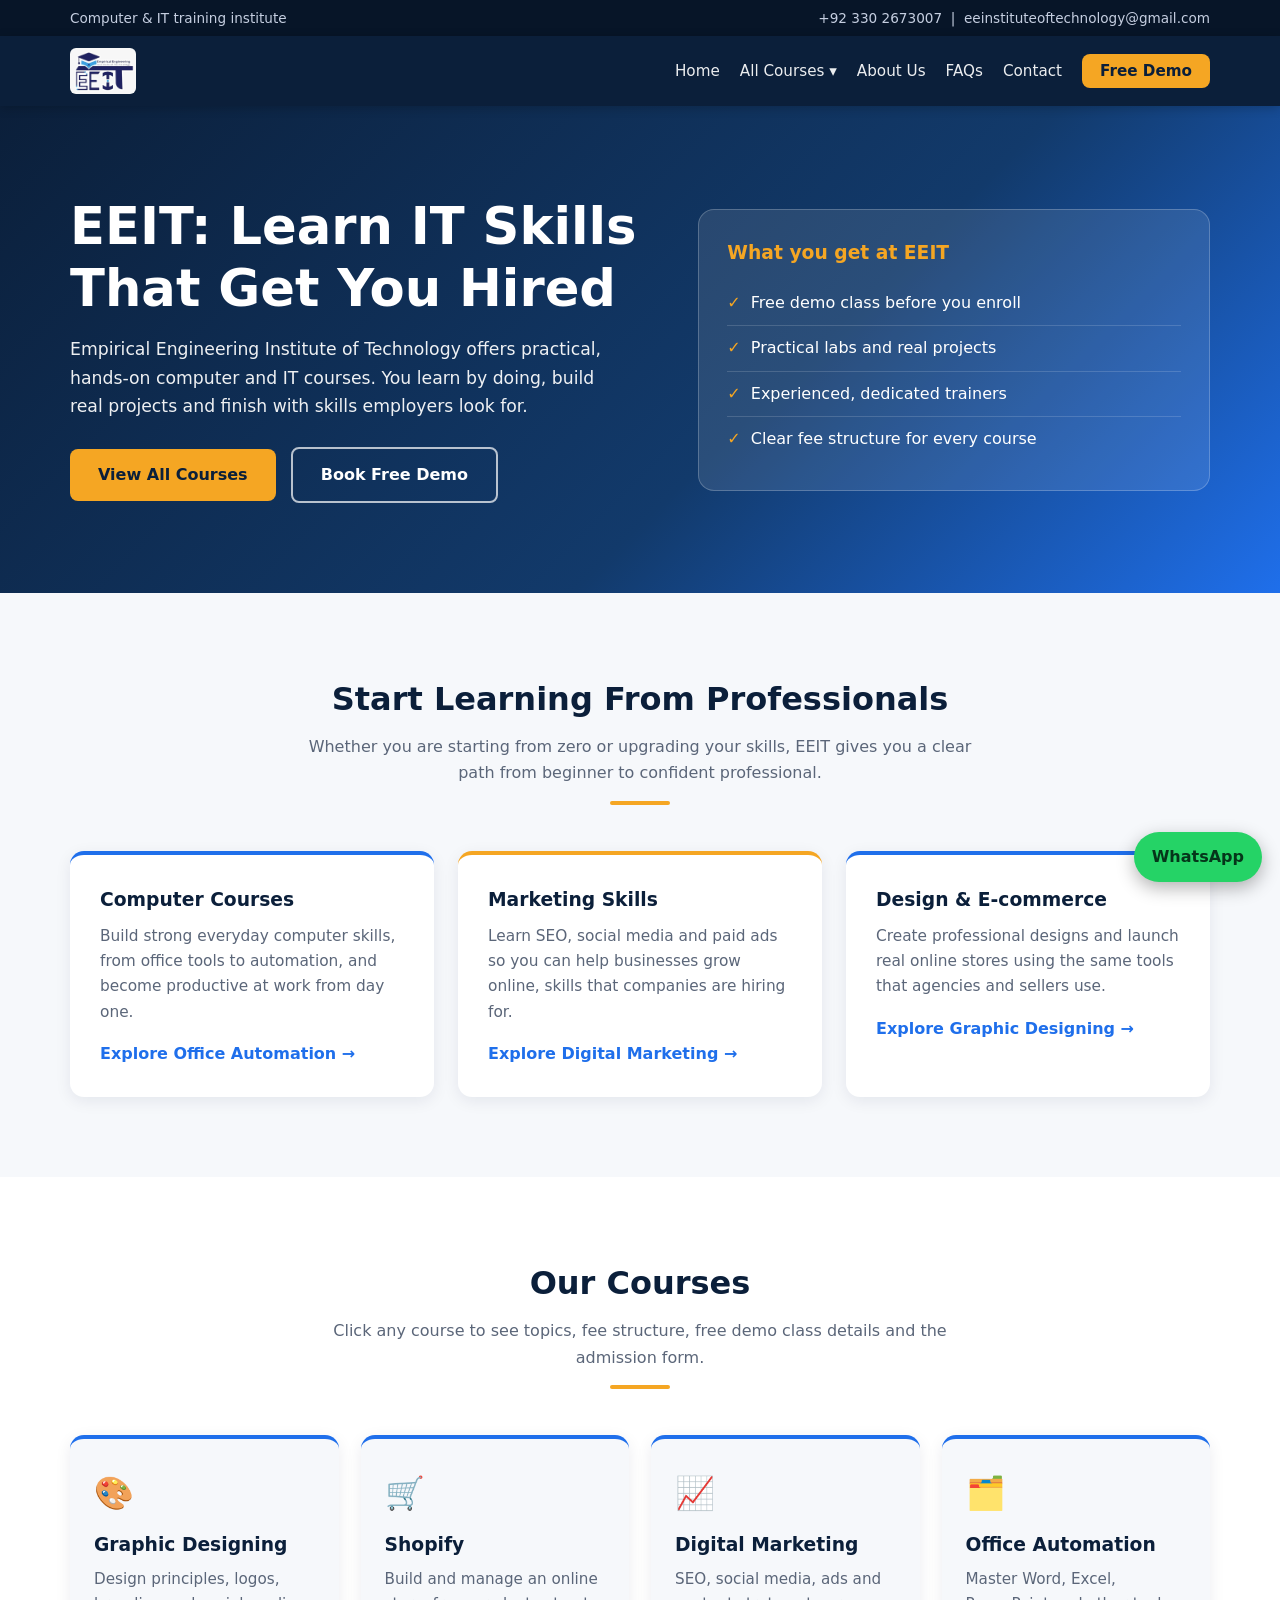
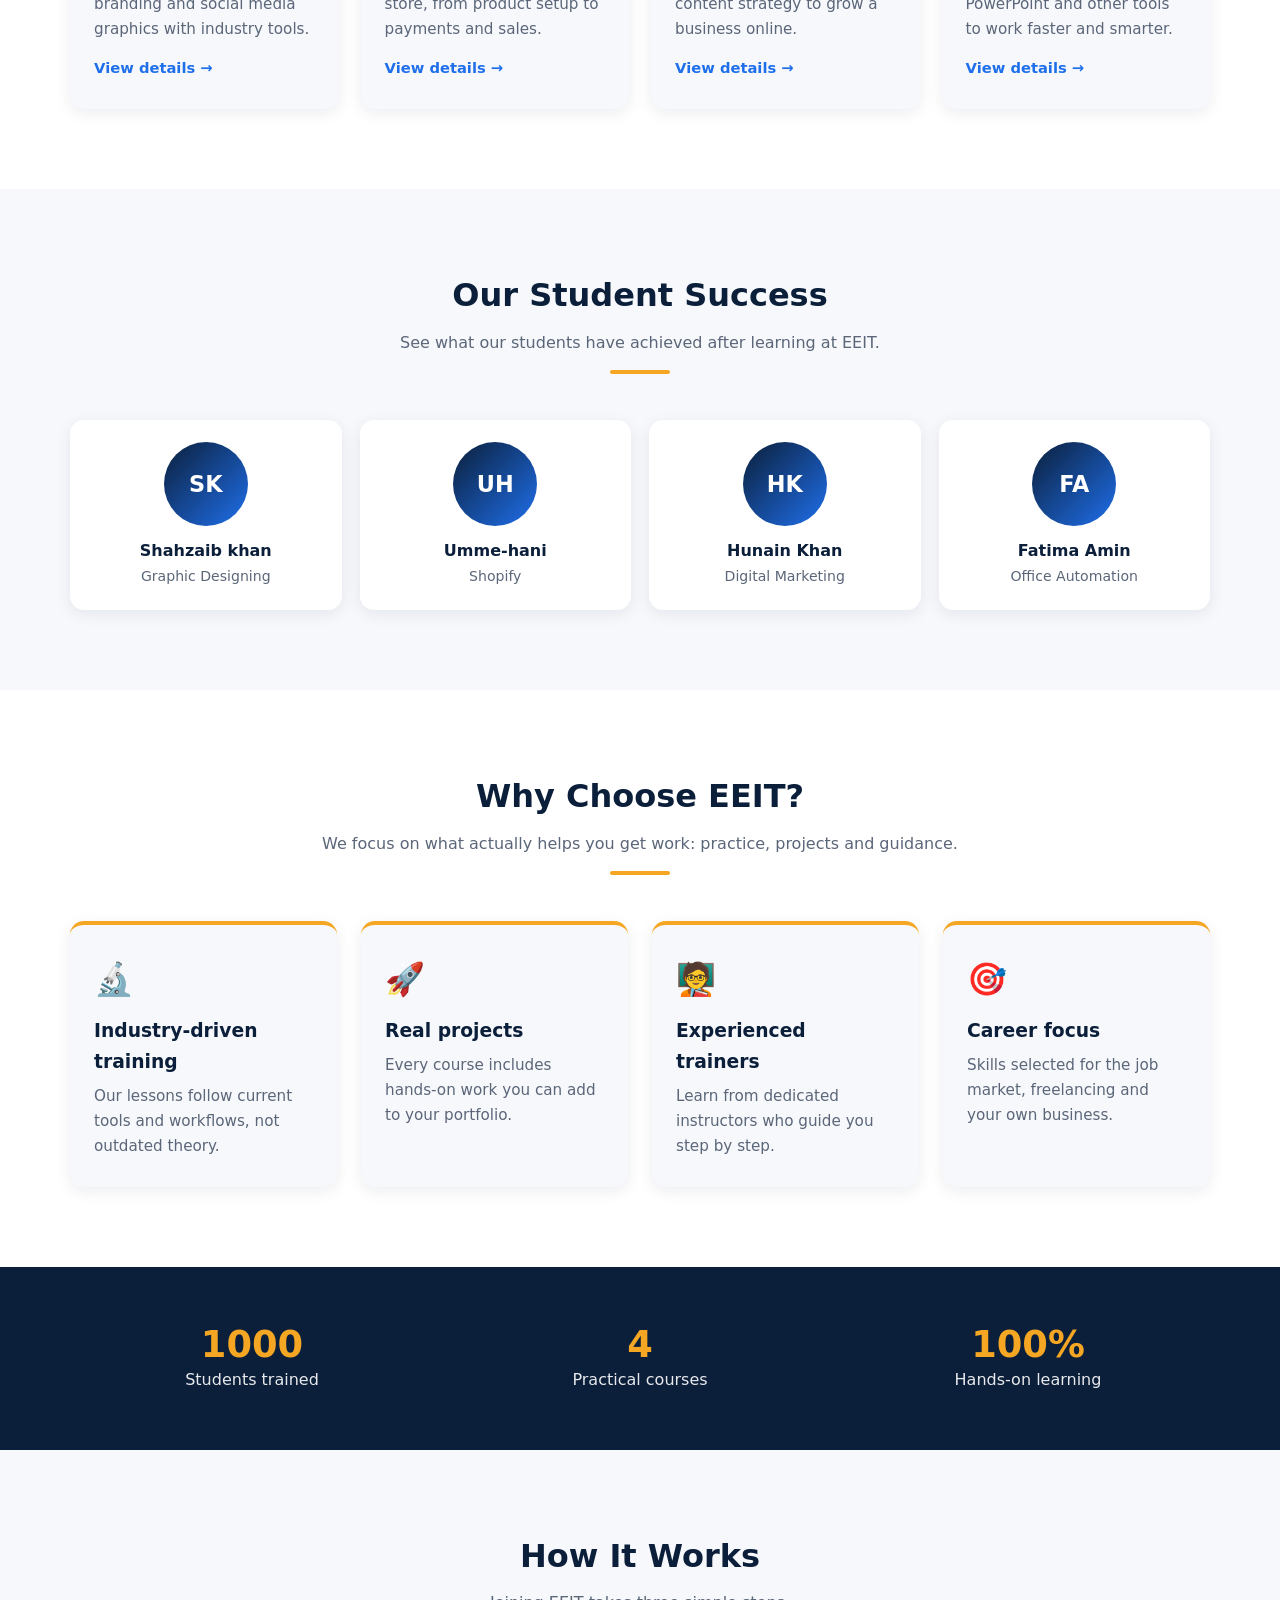
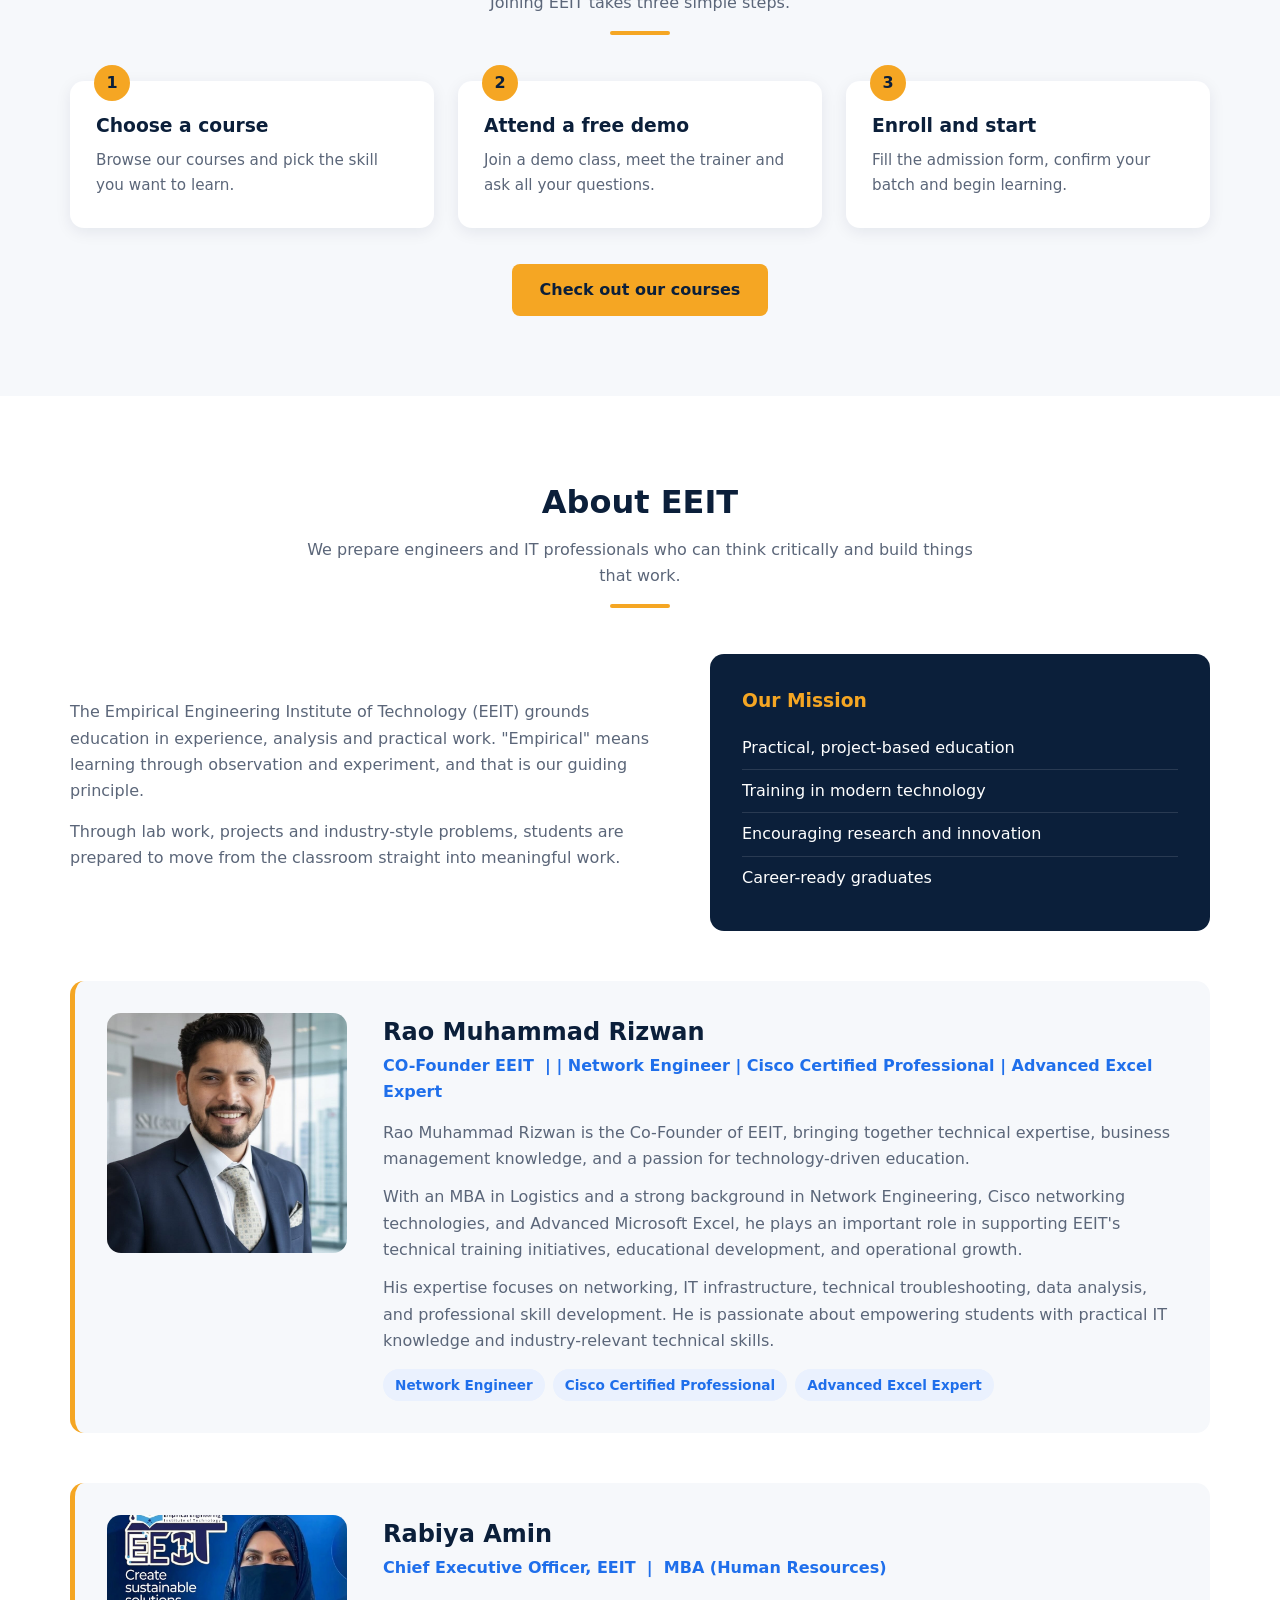
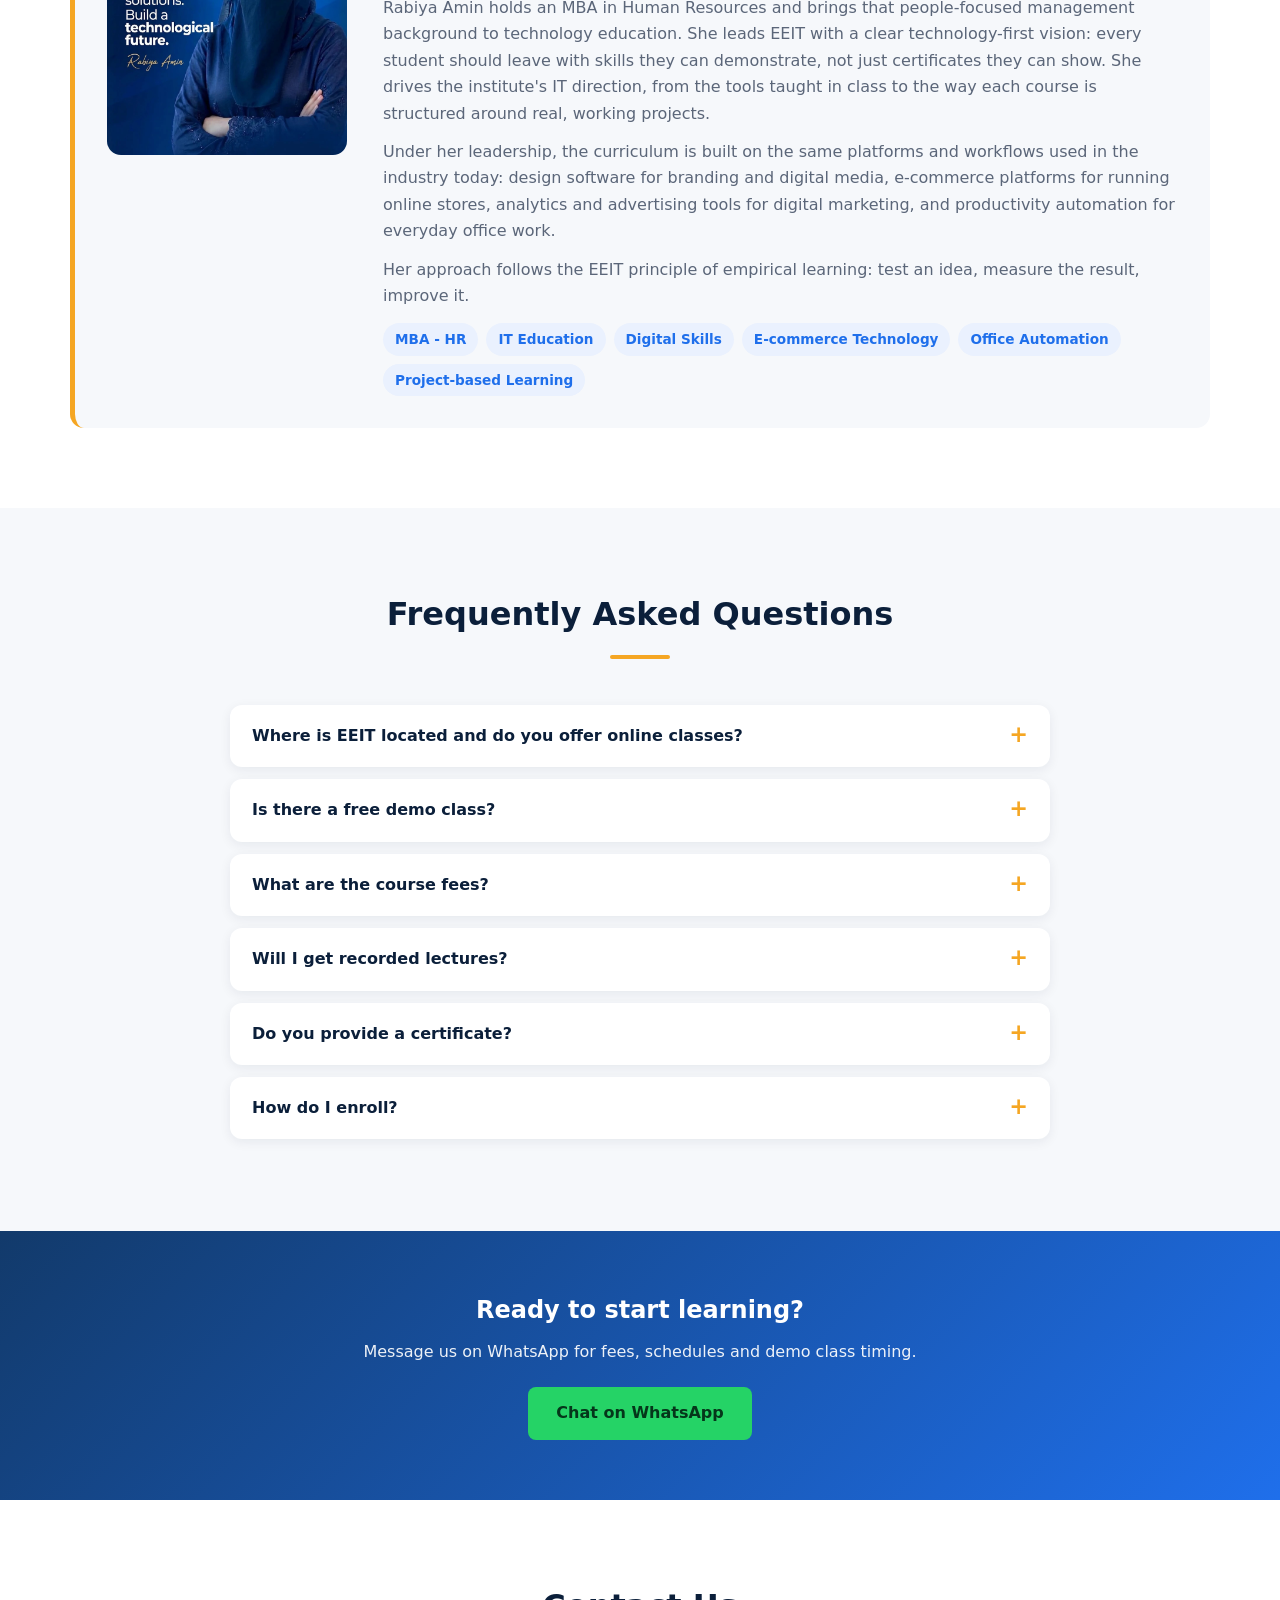
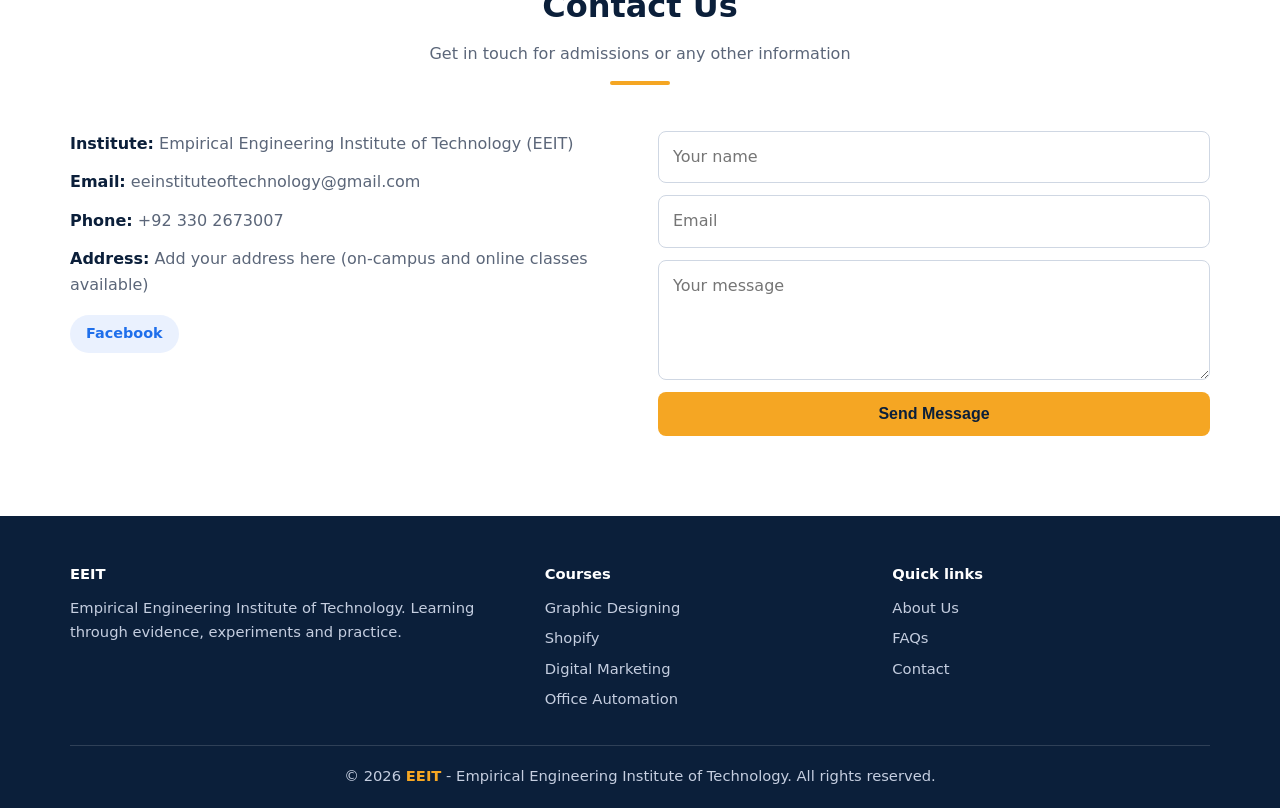
<file: index.html>
<!DOCTYPE html>
<html lang="en">
<head>
<meta charset="UTF-8">
<meta name="viewport" content="width=device-width, initial-scale=1">
<title>EEIT | Computer & IT Institute - Empirical Engineering Institute of Technology</title>
<link rel="icon" href="logo.jpg" type="image/jpg">
<meta name="description" content="EEIT - Empirical Engineering Institute of Technology. Practical, job-ready IT and computer courses with free demo class.">
<style>
  :root{--navy:#0b1f3a;--blue:#1f6feb;--accent:#f5a623;--bg:#f6f8fb;--text:#1b2433;--muted:#5b6679;--white:#fff;--wa:#25d366}
  *{box-sizing:border-box;margin:0;padding:0}
  html{scroll-behavior:smooth;scroll-padding-top:76px}
  body{font-family:system-ui,-apple-system,"Segoe UI",Roboto,Arial,sans-serif;color:var(--text);background:var(--bg);line-height:1.65}
  a{color:inherit;text-decoration:none}
  .container{width:min(1140px,92%);margin:0 auto}
  a:focus-visible,button:focus-visible,summary:focus-visible{outline:3px solid var(--accent);outline-offset:3px}

  /* top bar */
  .topbar{background:#071528;color:#c5cee0;font-size:.85rem;padding:7px 0}
  .topbar .container{display:flex;justify-content:space-between;gap:12px;flex-wrap:wrap}
  .topbar a:hover{color:var(--accent)}

  /* header */
  header{position:sticky;top:0;z-index:20;background:var(--navy);color:#fff;box-shadow:0 2px 10px rgba(0,0,0,.2)}
  .nav{display:flex;align-items:center;justify-content:space-between;padding:12px 0}
  .logo{display:flex;align-items:center;gap:10px;font-weight:800;font-size:1.3rem;letter-spacing:1px}
  .logo img{height:46px;width:auto;border-radius:6px}
  nav ul{display:flex;gap:20px;list-style:none;align-items:center}
  nav a{font-size:.95rem;opacity:.92}
  nav a:hover{opacity:1;color:var(--accent)}
  .has-sub{position:relative}
  .has-sub>a::after{content:" \25BE"}
  .sub{display:none;position:absolute;top:100%;left:-10px;min-width:230px;background:#fff;color:var(--text);border-radius:10px;box-shadow:0 10px 28px rgba(0,0,0,.2);padding:8px 0;list-style:none;flex-direction:column;gap:0}
  .has-sub:hover .sub,.has-sub:focus-within .sub{display:flex}
  .sub a{display:block;padding:9px 18px;opacity:1;color:var(--text)}
  .sub a:hover{background:#eaf1fe;color:var(--blue)}
  .nav-cta{background:var(--accent);color:var(--navy)!important;padding:8px 18px;border-radius:8px;font-weight:700;opacity:1!important}
  .menu-btn{display:none;background:none;border:0;color:#fff;font-size:1.7rem;cursor:pointer}

  /* hero */
  .hero{background:linear-gradient(135deg,var(--navy) 0%,#123a6b 60%,var(--blue) 100%);color:#fff;padding:90px 0}
  .hero .container{display:grid;grid-template-columns:1.15fr 1fr;gap:40px;align-items:center}
  .hero h1{font-size:clamp(2rem,4.6vw,3.2rem);line-height:1.2;margin-bottom:16px}
  .hero p{font-size:1.08rem;opacity:.93;margin-bottom:26px;max-width:560px}
  .btn{display:inline-block;padding:13px 28px;border-radius:8px;font-weight:700;transition:.2s;border:0;cursor:pointer;font-size:1rem}
  .btn-primary{background:var(--accent);color:var(--navy)}
  .btn-primary:hover{transform:translateY(-2px);box-shadow:0 6px 16px rgba(0,0,0,.25)}
  .btn-ghost{border:2px solid rgba(255,255,255,.7);margin-left:10px}
  .btn-ghost:hover{background:rgba(255,255,255,.12)}
  .btn-wa{background:var(--wa);color:#05361a}
  .hero-card{background:rgba(255,255,255,.1);border:1px solid rgba(255,255,255,.22);border-radius:16px;padding:28px}
  .hero-card h3{color:var(--accent);margin-bottom:12px}
  .hero-card li{list-style:none;padding:9px 0;border-bottom:1px solid rgba(255,255,255,.15)}
  .hero-card li:last-child{border:0}
  .hero-card li::before{content:"\2713";color:var(--accent);font-weight:800;margin-right:10px}

  section{padding:80px 0}
  .alt{background:#fff}
  .section-title{text-align:center;margin-bottom:46px}
  .section-title h2{font-size:2rem;color:var(--navy)}
  .section-title p{color:var(--muted);margin:8px auto 0;max-width:680px}
  .section-title::after{content:"";display:block;width:60px;height:4px;background:var(--accent);margin:14px auto 0;border-radius:2px}

  /* intro 3 blocks */
  .trio{display:grid;grid-template-columns:repeat(auto-fit,minmax(280px,1fr));gap:24px}
  .trio .box{background:#fff;border-radius:14px;padding:30px;box-shadow:0 4px 16px rgba(11,31,58,.08);border-top:4px solid var(--blue)}
  .trio .box:nth-child(2){border-top-color:var(--accent)}
  .trio h3{color:var(--navy);margin-bottom:8px}
  .trio p{color:var(--muted);margin-bottom:16px;font-size:.96rem}
  .link{color:var(--blue);font-weight:700}
  .link:hover{color:var(--accent)}

  /* courses */
  .cards{display:grid;grid-template-columns:repeat(auto-fit,minmax(240px,1fr));gap:22px}
  .card{background:#fff;padding:28px 24px;border-radius:14px;box-shadow:0 4px 16px rgba(11,31,58,.08);transition:.25s;border-top:4px solid var(--blue);display:block}
  .card:hover{transform:translateY(-6px);box-shadow:0 10px 24px rgba(11,31,58,.16)}
  .card .icon{font-size:2rem;margin-bottom:10px}
  .card h3{color:var(--navy);margin-bottom:6px}
  .card p{color:var(--muted);font-size:.95rem}
  .card .more{display:inline-block;margin-top:14px;color:var(--blue);font-weight:700;font-size:.92rem}
  .card:hover .more{color:var(--accent)}
  .alt .card{background:var(--bg)}

  /* success */
  .stories{display:grid;grid-template-columns:repeat(auto-fit,minmax(200px,1fr));gap:18px}
  .story{background:#fff;border-radius:14px;padding:22px;text-align:center;box-shadow:0 4px 16px rgba(11,31,58,.08)}
  .avatar{width:84px;height:84px;border-radius:50%;margin:0 auto 12px;background:linear-gradient(135deg,var(--navy),var(--blue));color:#fff;display:flex;align-items:center;justify-content:center;font-weight:800;font-size:1.4rem;overflow:hidden}
  .avatar img{width:100%;height:100%;object-fit:cover}
  .story h4{color:var(--navy)}
  .story p{color:var(--muted);font-size:.88rem}

  /* why */
  .why-grid{display:grid;grid-template-columns:repeat(auto-fit,minmax(260px,1fr));gap:24px}
  .why-grid .card{border-top-color:var(--accent)}

  /* stats */
  .stats{background:var(--navy);color:#fff;padding:56px 0}
  .stats .container{display:grid;grid-template-columns:repeat(auto-fit,minmax(180px,1fr));gap:24px;text-align:center}
  .stats strong{display:block;font-size:2.3rem;color:var(--accent);line-height:1.2}
  .stats span{opacity:.9}

  /* steps */
  .steps{display:grid;grid-template-columns:repeat(auto-fit,minmax(240px,1fr));gap:24px;counter-reset:s}
  .step{background:#fff;border-radius:14px;padding:30px 26px;box-shadow:0 4px 16px rgba(11,31,58,.08);position:relative}
  .step::before{counter-increment:s;content:counter(s);position:absolute;top:-16px;left:24px;width:36px;height:36px;border-radius:50%;background:var(--accent);color:var(--navy);font-weight:800;display:flex;align-items:center;justify-content:center}
  .step h3{color:var(--navy);margin-bottom:6px}
  .step p{color:var(--muted);font-size:.95rem}
  .center{text-align:center;margin-top:36px}

  /* about + ceo */
  .about-grid{display:grid;grid-template-columns:1.2fr 1fr;gap:40px;align-items:center}
  .about-grid p{color:var(--muted);margin-bottom:14px}
  .about-box{background:var(--navy);color:#fff;padding:32px;border-radius:14px}
  .about-box h3{color:var(--accent);margin-bottom:10px}
  .about-box ul{list-style:none}
  .about-box li{padding:8px 0;border-bottom:1px solid rgba(255,255,255,.12)}
  .about-box li:last-child{border:0}
  .ceo{margin-top:50px;display:grid;grid-template-columns:240px 1fr;gap:36px;align-items:start;background:var(--bg);border-radius:14px;padding:32px;border-left:5px solid var(--accent)}
  .ceo-photo{width:100%;aspect-ratio:1/1;border-radius:14px;background:linear-gradient(135deg,var(--navy),var(--blue));display:flex;align-items:center;justify-content:center;color:#fff;font-size:3.4rem;font-weight:800;letter-spacing:2px;overflow:hidden}
  .ceo-photo img{width:100%;height:100%;object-fit:cover}
  .ceo h3{color:var(--navy);font-size:1.5rem}
  .ceo .role{color:var(--blue);font-weight:600;margin-bottom:14px}
  .ceo p{color:var(--muted);margin-bottom:12px}
  .tags{display:flex;flex-wrap:wrap;gap:8px;margin-top:14px}
  .tags span{background:#eaf1fe;color:var(--blue);font-size:.85rem;font-weight:600;padding:5px 12px;border-radius:999px}

  /* faq */
  .faq{max-width:820px;margin:0 auto}
  details{background:#fff;border-radius:12px;box-shadow:0 3px 12px rgba(11,31,58,.07);margin-bottom:12px;overflow:hidden}
  summary{cursor:pointer;padding:18px 22px;font-weight:700;color:var(--navy);list-style:none;display:flex;justify-content:space-between;gap:12px}
  summary::-webkit-details-marker{display:none}
  summary::after{content:"+";color:var(--accent);font-size:1.4rem;line-height:1}
  details[open] summary::after{content:"\2212"}
  details p{padding:0 22px 20px;color:var(--muted)}

  /* cta */
  .cta{background:linear-gradient(135deg,#123a6b,var(--blue));color:#fff;text-align:center;padding:60px 0}
  .cta h2{margin-bottom:8px}
  .cta p{opacity:.92;margin-bottom:22px}

  /* contact */
  .contact-grid{display:grid;grid-template-columns:1fr 1fr;gap:36px}
  .contact-info p{margin-bottom:12px;color:var(--muted)}
  .contact-info strong{color:var(--navy)}
  .social{display:flex;gap:10px;flex-wrap:wrap;margin-top:16px}
  .social a{background:#eaf1fe;color:var(--blue);padding:7px 16px;border-radius:999px;font-weight:600;font-size:.9rem}
  .social a:hover{background:var(--blue);color:#fff}
  form{display:flex;flex-direction:column;gap:12px}
  input,textarea{padding:12px 14px;border:1px solid #cfd7e3;border-radius:8px;font:inherit}
  input:focus,textarea:focus{outline:2px solid var(--blue);border-color:transparent}
  textarea{min-height:120px;resize:vertical}

  footer{background:var(--navy);color:#c5cee0;padding:46px 0 20px;font-size:.92rem}
  .foot{display:grid;grid-template-columns:1.4fr 1fr 1fr;gap:30px;margin-bottom:28px}
  footer h4{color:#fff;margin-bottom:10px}
  footer li{list-style:none;margin-bottom:6px}
  footer a:hover{color:var(--accent)}
  .copy{text-align:center;border-top:1px solid rgba(255,255,255,.15);padding-top:18px}
  .copy strong{color:var(--accent)}

  .wa-float{position:fixed;right:18px;bottom:18px;z-index:30;background:var(--wa);color:#05361a;font-weight:700;padding:12px 18px;border-radius:999px;box-shadow:0 6px 18px rgba(0,0,0,.3)}

  @media(max-width:860px){
    .hero .container,.about-grid,.contact-grid,.foot{grid-template-columns:1fr}
    .ceo{grid-template-columns:1fr;padding:24px}
    .ceo-photo{max-width:200px}
    .menu-btn{display:block}
    nav ul{display:none;position:absolute;top:100%;left:0;right:0;background:var(--navy);flex-direction:column;align-items:flex-start;padding:16px 5%;gap:14px}
    nav ul.open{display:flex}
    .sub{display:flex;position:static;background:transparent;box-shadow:none;padding:4px 0 0 12px;min-width:0}
    .sub a{color:#c5cee0;padding:5px 0}
    .sub a:hover{background:none;color:var(--accent)}
    .btn-ghost{margin:10px 0 0}
    .hero{padding:60px 0}
  }
  @media(prefers-reduced-motion:reduce){*{transition:none!important;scroll-behavior:auto!important}}
</style>
</head>
<body>

<div class="topbar">
  <div class="container">
    <span>Computer &amp; IT training institute</span>
    <span><a href="tel:+923302673007">+92 330 2673007</a> &nbsp;|&nbsp; <a href="mailto:eeinstituteoftechnology@gmail.com">eeinstituteoftechnology@gmail.com</a></span>
  </div>
</div>

<header>
  <div class="container nav">
    <a href="#home" class="logo"><img src="logo.jpg" alt="EEIT logo"><span></span></a>
    <button class="menu-btn" id="menuBtn" aria-label="Menu">&#9776;</button>
    <nav>
      <ul id="menu">
        <li><a href="#home">Home</a></li>
        <li class="has-sub"><a href="#courses">All Courses</a>
          <ul class="sub">
            <li><a href="graphic-designing.html">Graphic Designing</a></li>
            <li><a href="shopify.html">Shopify</a></li>
            <li><a href="digital-marketing.html">Digital Marketing</a></li>
            <li><a href="office-automation.html">Office Automation</a></li>
          </ul>
        </li>
        <li><a href="#about">About Us</a></li>
        <li><a href="#faq">FAQs</a></li>
        <li><a href="#contact">Contact</a></li>
        <li><a href="https://wa.me/923302673007?text=Hello%20EEIT%2C%20I%20want%20to%20book%20a%20free%20demo%20class." class="nav-cta" target="_blank" rel="noopener">Free Demo</a></li>
      </ul>
    </nav>
  </div>
</header>

<main>
<!-- HERO -->
<div class="hero" id="home">
  <div class="container">
    <div>
      <h1>EEIT: Learn IT Skills That Get You Hired</h1>
      <p>Empirical Engineering Institute of Technology offers practical, hands-on computer and IT courses. You learn by doing, build real projects and finish with skills employers look for.</p>
      <a href="#courses" class="btn btn-primary">View All Courses</a>
      <a href="https://wa.me/923302673007?text=Hello%20EEIT%2C%20I%20want%20to%20book%20a%20free%20demo%20class." class="btn btn-ghost" target="_blank" rel="noopener">Book Free Demo</a>
    </div>
    <div class="hero-card">
      <h3>What you get at EEIT</h3>
      <ul>
        <li>Free demo class before you enroll</li>
        <li>Practical labs and real projects</li>
        <li>Experienced, dedicated trainers</li>
        <li>Clear fee structure for every course</li>
      </ul>
    </div>
  </div>
</div>

<!-- INTRO TRIO -->
<section>
  <div class="container">
    <div class="section-title">
      <h2>Start Learning From Professionals</h2>
      <p>Whether you are starting from zero or upgrading your skills, EEIT gives you a clear path from beginner to confident professional.</p>
    </div>
    <div class="trio">
      <div class="box"><h3>Computer Courses</h3><p>Build strong everyday computer skills, from office tools to automation, and become productive at work from day one.</p><a class="link" href="office-automation.html">Explore Office Automation &rarr;</a></div>
      <div class="box"><h3>Marketing Skills</h3><p>Learn SEO, social media and paid ads so you can help businesses grow online, skills that companies are hiring for.</p><a class="link" href="digital-marketing.html">Explore Digital Marketing &rarr;</a></div>
      <div class="box"><h3>Design &amp; E-commerce</h3><p>Create professional designs and launch real online stores using the same tools that agencies and sellers use.</p><a class="link" href="graphic-designing.html">Explore Graphic Designing &rarr;</a></div>
    </div>
  </div>
</section>

<!-- COURSES -->
<section id="courses" class="alt">
  <div class="container">
    <div class="section-title">
      <h2>Our Courses</h2>
      <p>Click any course to see topics, fee structure, free demo class details and the admission form.</p>
    </div>
    <div class="cards">
      <a class="card" href="graphic-designing.html"><div class="icon">🎨</div><h3>Graphic Designing</h3><p>Design principles, logos, branding and social media graphics with industry tools.</p><span class="more">View details &rarr;</span></a>
      <a class="card" href="shopify.html"><div class="icon">🛒</div><h3>Shopify</h3><p>Build and manage an online store, from product setup to payments and sales.</p><span class="more">View details &rarr;</span></a>
      <a class="card" href="digital-marketing.html"><div class="icon">📈</div><h3>Digital Marketing</h3><p>SEO, social media, ads and content strategy to grow a business online.</p><span class="more">View details &rarr;</span></a>
      <a class="card" href="office-automation.html"><div class="icon">🗂️</div><h3>Office Automation</h3><p>Master Word, Excel, PowerPoint and other tools to work faster and smarter.</p><span class="more">View details &rarr;</span></a>
    </div>
  </div>
</section>

<!-- STUDENT SUCCESS -->
<section>
  <div class="container">
    <div class="section-title">
      <h2>Our Student Success</h2>
      <p>See what our students have achieved after learning at EEIT.</p>
    </div>
    <div class="stories">
      <!-- Har card mein student ka naam, course aur photo badlein. Photo ke liye RA jaisa text hata kar <img src="photo.jpg" alt="Name"> likhein -->
      <div class="story"><div class="avatar">SK</div><h4>Shahzaib khan</h4><p>Graphic Designing</p></div>
      <div class="story"><div class="avatar">UH</div><h4>Umme-hani</h4><p>Shopify</p></div>
      <div class="story"><div class="avatar">HK</div><h4>Hunain Khan</h4><p>Digital Marketing</p></div>
      <div class="story"><div class="avatar">FA</div><h4>Fatima Amin</h4><p>Office Automation</p></div>
    </div>
  </div>
</section>

<!-- WHY -->
<section class="alt" id="why">
  <div class="container">
    <div class="section-title">
      <h2>Why Choose EEIT?</h2>
      <p>We focus on what actually helps you get work: practice, projects and guidance.</p>
    </div>
    <div class="why-grid">
      <div class="card"><div class="icon">🔬</div><h3>Industry-driven training</h3><p>Our lessons follow current tools and workflows, not outdated theory.</p></div>
      <div class="card"><div class="icon">🚀</div><h3>Real projects</h3><p>Every course includes hands-on work you can add to your portfolio.</p></div>
      <div class="card"><div class="icon">🧑‍🏫</div><h3>Experienced trainers</h3><p>Learn from dedicated instructors who guide you step by step.</p></div>
      <div class="card"><div class="icon">🎯</div><h3>Career focus</h3><p>Skills selected for the job market, freelancing and your own business.</p></div>
    </div>
  </div>
</section>

<!-- STATS (apne asli numbers likhein) -->
<div class="stats">
  <div class="container">
    <div><strong>1000</strong><span>Students trained</span></div>
    <div><strong>4</strong><span>Practical courses</span></div>
    <div><strong>100%</strong><span>Hands-on learning</span></div>
  </div>
</div>

<!-- HOW IT WORKS -->
<section>
  <div class="container">
    <div class="section-title">
      <h2>How It Works</h2>
      <p>Joining EEIT takes three simple steps.</p>
    </div>
    <div class="steps">
      <div class="step"><h3>Choose a course</h3><p>Browse our courses and pick the skill you want to learn.</p></div>
      <div class="step"><h3>Attend a free demo</h3><p>Join a demo class, meet the trainer and ask all your questions.</p></div>
      <div class="step"><h3>Enroll and start</h3><p>Fill the admission form, confirm your batch and begin learning.</p></div>
    </div>
    <div class="center"><a href="#courses" class="btn btn-primary">Check out our courses</a></div>
  </div>
</section>

<!-- ABOUT + CEO -->
<section id="about" class="alt">
  <div class="container">
    <div class="section-title">
      <h2>About EEIT</h2>
      <p>We prepare engineers and IT professionals who can think critically and build things that work.</p>
    </div>
    <div class="about-grid">
      <div>
        <p>The Empirical Engineering Institute of Technology (EEIT) grounds education in experience, analysis and practical work. "Empirical" means learning through observation and experiment, and that is our guiding principle.</p>
        <p>Through lab work, projects and industry-style problems, students are prepared to move from the classroom straight into meaningful work.</p>
      </div>
      <div class="about-box">
        <h3>Our Mission</h3>
        <ul>
          <li>Practical, project-based education</li>
          <li>Training in modern technology</li>
          <li>Encouraging research and innovation</li>
          <li>Career-ready graduates</li>
        </ul>
      </div>
    </div>
         <div class="ceo" id="ceo">
      <div class="ceo-photo">
     <img src="rizwan.jpg"/>

   
      </div>
      <div>
        <h3>Rao Muhammad Rizwan</h3>
        <div class="role">CO-Founder EEIT &nbsp;|&nbsp;| Network Engineer | Cisco Certified Professional | Advanced Excel Expert</div>
        <p>Rao Muhammad Rizwan is the Co-Founder of EEIT, bringing together technical expertise, business management knowledge, and a passion for technology-driven education.</p>
        <p>With an MBA in Logistics and a strong background in Network Engineering, Cisco networking technologies, and Advanced Microsoft Excel, he plays an important role in supporting EEIT's technical training initiatives, educational development, and operational growth.</p>
        <p>His expertise focuses on networking, IT infrastructure, technical troubleshooting, data analysis, and professional skill development. He is passionate about empowering students with practical IT knowledge and industry-relevant technical skills.</p>
        <div class="tags"><span>Network Engineer</span><span>Cisco Certified Professional </span><span>Advanced Excel Expert</span></div>
      </div>
    </div>
     <div class="ceo" id="ceo">
      <div class="ceo-photo">
     <img src="rabiya.jpg"/>

   
      </div>
      <div>
        <h3>Rabiya Amin</h3>
        <div class="role">Chief Executive Officer, EEIT &nbsp;|&nbsp; MBA (Human Resources)</div>
        <p>Rabiya Amin holds an MBA in Human Resources and brings that people-focused management background to technology education. She leads EEIT with a clear technology-first vision: every student should leave with skills they can demonstrate, not just certificates they can show. She drives the institute's IT direction, from the tools taught in class to the way each course is structured around real, working projects.</p>
        <p>Under her leadership, the curriculum is built on the same platforms and workflows used in the industry today: design software for branding and digital media, e-commerce platforms for running online stores, analytics and advertising tools for digital marketing, and productivity automation for everyday office work.</p>
        <p>Her approach follows the EEIT principle of empirical learning: test an idea, measure the result, improve it.</p>
        <div class="tags"><span>MBA - HR</span><span>IT Education</span><span>Digital Skills</span><span>E-commerce Technology</span><span>Office Automation</span><span>Project-based Learning</span></div>
      </div>
    </div>
  </div>
    
</section>

<!-- FAQ -->
<section id="faq">
  <div class="container">
    <div class="section-title"><h2>Frequently Asked Questions</h2></div>
    <div class="faq">
      <details><summary>Where is EEIT located and do you offer online classes?</summary><p>Both. We run on-campus classes at our institute and online classes, so students from other cities can join too.</p></details>
      <details><summary>Is there a free demo class?</summary><p>Yes. You can attend a free demo class for any course before enrolling. Open a course page to see the demo details, or contact us to book.</p></details>
      <details><summary>What are the course fees?</summary><p>Every course page has a full fee structure. Add details here about discounts for paying the full fee at once, if you offer them.</p></details>
      <details><summary>Will I get recorded lectures?</summary><p>Add your policy here, for example: recorded lectures are shared so students can revise after class.</p></details>
      <details><summary>Do you provide a certificate?</summary><p>Add your certificate details here.</p></details>
      <details><summary>How do I enroll?</summary><p>Choose a course, attend the free demo, then download and fill the admission form from the course page. You can also contact us on WhatsApp or visit the institute.</p></details>
    </div>
  </div>
</section>

<!-- CTA -->
<div class="cta">
  <div class="container">
    <h2>Ready to start learning?</h2>
    <p>Message us on WhatsApp for fees, schedules and demo class timing.</p>
    <a class="btn btn-wa" href="https://wa.me/923302673007?text=Share%20Details" target="_blank" rel="noopener">Chat on WhatsApp</a>
  </div>
</div>

<!-- CONTACT -->
<section id="contact" class="alt">
  <div class="container">
    <div class="section-title">
      <h2>Contact Us</h2>
      <p>Get in touch for admissions or any other information</p>
    </div>
    <div class="contact-grid">
      <div class="contact-info">
        <p><strong>Institute:</strong> Empirical Engineering Institute of Technology (EEIT)</p>
        <p><strong>Email:</strong> eeinstituteoftechnology@gmail.com</p>
        <p><strong>Phone:</strong> +92 330 2673007</p>
        <p><strong>Address:</strong> Add your address here (on-campus and online classes available)</p>
        <div class="social">
          <a href="https://www.facebook.com/EmpiricalInstituteofTechnology/" target="_blank" rel="noopener">Facebook</a>
        </div>
      </div>
      <form action="mailto:eeinstituteoftechnology@gmail.com" method="post" enctype="text/plain">
        <input type="text" name="name" placeholder="Your name" required>
        <input type="email" name="email" placeholder="Email" required>
        <textarea name="message" placeholder="Your message" required></textarea>
        <button type="submit" class="btn btn-primary">Send Message</button>
      </form>
    </div>
  </div>
</section>
</main>

<footer>
  <div class="container">
    <div class="foot">
      <div><h4>EEIT</h4><p>Empirical Engineering Institute of Technology. Learning through evidence, experiments and practice.</p></div>
      <div><h4>Courses</h4><ul>
        <li><a href="graphic-designing.html">Graphic Designing</a></li>
        <li><a href="shopify.html">Shopify</a></li>
        <li><a href="digital-marketing.html">Digital Marketing</a></li>
        <li><a href="office-automation.html">Office Automation</a></li></ul></div>
      <div><h4>Quick links</h4><ul>
        <li><a href="#about">About Us</a></li><li><a href="#faq">FAQs</a></li><li><a href="#contact">Contact</a></li></ul></div>
    </div>
    <div class="copy">&copy; <span id="year"></span> <strong>EEIT</strong> - Empirical Engineering Institute of Technology. All rights reserved.</div>
  </div>
</footer>

<a class="wa-float" href="https://wa.me/923302673007?text=Share%20Details" target="_blank" rel="noopener">WhatsApp</a>

<script>
  document.getElementById('year').textContent = new Date().getFullYear();
  var btn = document.getElementById('menuBtn'), menu = document.getElementById('menu');
  btn.addEventListener('click', function(){ menu.classList.toggle('open'); });
  menu.querySelectorAll('a').forEach(function(a){
    a.addEventListener('click', function(){ menu.classList.remove('open'); });
  });
</script>
</body>
</html>
</file>
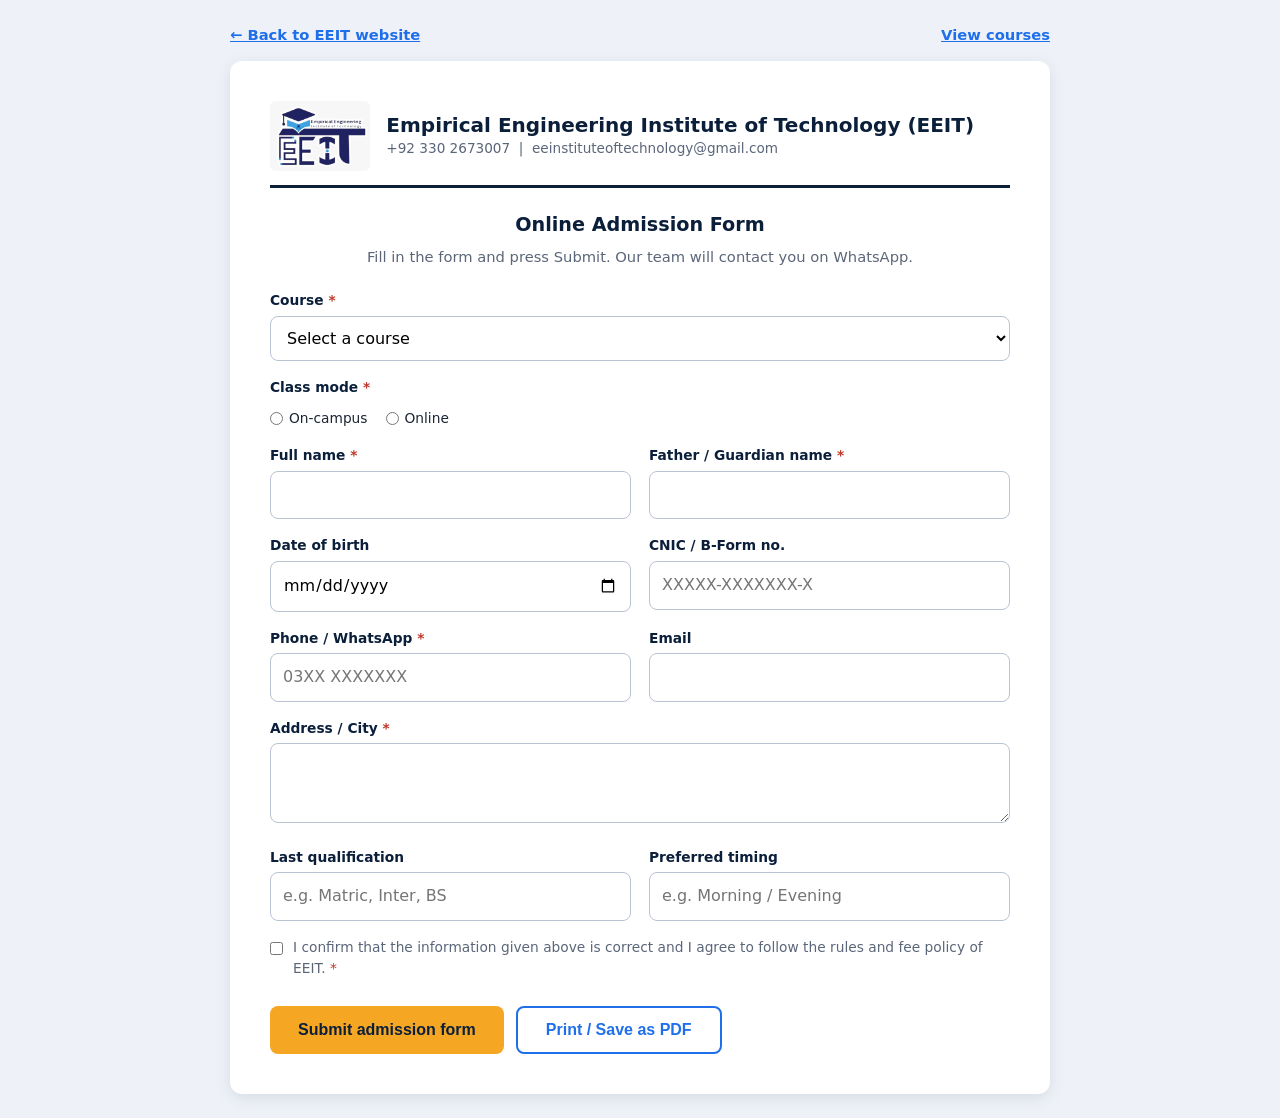
<file: admission-form.html>
<!DOCTYPE html>
<html lang="en">
<head>
<meta charset="UTF-8">
<meta name="viewport" content="width=device-width, initial-scale=1">
<title>Admission Form | EEIT</title>
<link rel="icon" href="logo.png" type="image/png">
<style>
  :root{--navy:#0b1f3a;--blue:#1f6feb;--accent:#f5a623;--muted:#5b6679;--wa:#25d366}
  *{box-sizing:border-box;margin:0;padding:0}
  body{font-family:system-ui,-apple-system,"Segoe UI",Roboto,Arial,sans-serif;color:#1b2433;background:#eef2f8;line-height:1.55;padding:24px 12px}
  a:focus-visible,button:focus-visible,input:focus-visible,select:focus-visible,textarea:focus-visible{outline:3px solid var(--blue);outline-offset:2px}
  .back{width:min(820px,100%);margin:0 auto 14px;display:flex;justify-content:space-between;gap:12px;flex-wrap:wrap;font-size:.92rem}
  .back a{color:var(--blue);font-weight:600}
  .sheet{width:min(820px,100%);margin:0 auto;background:#fff;padding:40px;border-radius:12px;box-shadow:0 4px 16px rgba(11,31,58,.1)}
  .head{display:flex;align-items:center;gap:16px;border-bottom:3px solid var(--navy);padding-bottom:14px;margin-bottom:22px}
  .head img{height:70px;width:auto;border-radius:6px}
  .head h1{font-size:1.25rem;color:var(--navy);line-height:1.25}
  .head p{color:var(--muted);font-size:.85rem}
  h2{text-align:center;font-size:1.2rem;margin-bottom:6px;color:var(--navy)}
  .sub{text-align:center;color:var(--muted);font-size:.92rem;margin-bottom:22px}
  .grid{display:grid;grid-template-columns:1fr 1fr;gap:16px 18px}
  .full{grid-column:1/-1}
  label{display:block;font-size:.86rem;font-weight:600;color:var(--navy);margin-bottom:4px}
  label .req{color:#c0392b}
  input[type=text],input[type=tel],input[type=email],input[type=date],select,textarea{width:100%;padding:11px 12px;border:1px solid #b9c3d3;border-radius:8px;font:inherit;background:#fff}
  textarea{min-height:80px;resize:vertical}
  .radios{display:flex;gap:18px;flex-wrap:wrap;padding-top:6px}
  .radios label{font-weight:500;color:#1b2433;display:flex;align-items:center;gap:6px;margin:0}
  .feebox{background:#fff7e6;border:1px solid var(--accent);border-radius:8px;padding:10px 14px;font-weight:600;color:var(--navy)}
  .agree{display:flex;gap:10px;align-items:flex-start;font-weight:500;color:var(--muted);font-size:.9rem}
  .agree input{margin-top:5px}
  .hp{position:absolute;left:-9999px;opacity:0;height:0;width:0}
  .actions{display:flex;gap:12px;flex-wrap:wrap;margin-top:22px}
  .btn{display:inline-block;padding:13px 28px;border-radius:8px;font-weight:700;border:0;cursor:pointer;font-size:1rem;background:var(--accent);color:var(--navy);transition:.2s}
  .btn:hover{transform:translateY(-2px);box-shadow:0 6px 16px rgba(0,0,0,.2)}
  .btn:disabled{opacity:.6;cursor:wait;transform:none;box-shadow:none}
  .btn-outline{background:transparent;border:2px solid var(--blue);color:var(--blue)}
  .btn-outline:hover{background:var(--blue);color:#fff}
  .btn-wa{background:var(--wa);color:#05361a}
  .msg{display:none;margin-top:18px;padding:16px 18px;border-radius:10px;font-weight:600}
  .msg.ok{display:block;background:#e7f8ee;border:1px solid #38b26a;color:#14532d}
  .msg.err{display:block;background:#fdecea;border:1px solid #e0685c;color:#7a1f16}
  .msg a{text-decoration:underline}
  .office{margin-top:26px;border:1px solid #cfd7e3;border-radius:8px;padding:12px 14px;font-size:.85rem;color:var(--muted);display:none}
  @media(max-width:640px){.sheet{padding:22px}.grid{grid-template-columns:1fr}}
  @media print{
    body{background:#fff;padding:0}
    .back,.actions,.msg{display:none!important}
    .sheet{box-shadow:none;border-radius:0;width:100%;padding:0}
    .office{display:block}
    input,select,textarea{border:0;border-bottom:1.5px solid #8a95a8;border-radius:0;padding:4px 0}
    @page{margin:16mm}
  }
</style>
</head>
<body>

<div class="back">
  <a href="index.html">&larr; Back to EEIT website</a>
  <a href="index.html#courses">View courses</a>
</div>

<div class="sheet">
  <div class="head">
    <img src="logo.jpg" alt="EEIT logo">
    <div>
      <h1>Empirical Engineering Institute of Technology (EEIT)</h1>
      <p>+92 330 2673007 &nbsp;|&nbsp; eeinstituteoftechnology@gmail.com</p>
    </div>
  </div>

  <h2>Online Admission Form</h2>
  <p class="sub">Fill in the form and press Submit. Our team will contact you on WhatsApp.</p>

  <form id="admForm" novalidate>
    <input type="text" name="website" class="hp" tabindex="-1" autocomplete="off" aria-hidden="true">
    <div class="grid">
      <div class="full">
        <label for="course">Course <span class="req">*</span></label>
        <select id="course" name="course" required>
          <option value="">Select a course</option>
          <option value="Graphic Designing" data-fee="Rs. 8,000">Graphic Designing</option>
          <option value="Shopify" data-fee="Rs. 5,000">Shopify</option>
          <option value="Digital Marketing" data-fee="Rs. 10,000">Digital Marketing</option>
          <option value="Office Automation" data-fee="Rs. 5,000">Office Automation</option>
        </select>
      </div>
      <div class="feebox full" id="feebox" hidden></div>

      <div class="full">
        <label>Class mode <span class="req">*</span></label>
        <div class="radios">
          <label><input type="radio" name="mode" value="On-campus" required> On-campus</label>
          <label><input type="radio" name="mode" value="Online"> Online</label>
        </div>
      </div>

      <div><label for="name">Full name <span class="req">*</span></label><input type="text" id="name" name="name" required autocomplete="name"></div>
      <div><label for="guardian">Father / Guardian name <span class="req">*</span></label><input type="text" id="guardian" name="guardian" required></div>
      <div><label for="dob">Date of birth</label><input type="date" id="dob" name="dob"></div>
      <div><label for="cnic">CNIC / B-Form no.</label><input type="text" id="cnic" name="cnic" inputmode="numeric" placeholder="XXXXX-XXXXXXX-X"></div>
      <div><label for="phone">Phone / WhatsApp <span class="req">*</span></label><input type="tel" id="phone" name="phone" required autocomplete="tel" placeholder="03XX XXXXXXX"></div>
      <div><label for="email">Email</label><input type="email" id="email" name="email" autocomplete="email"></div>
      <div class="full"><label for="address">Address / City <span class="req">*</span></label><textarea id="address" name="address" required autocomplete="street-address"></textarea></div>
      <div><label for="qualification">Last qualification</label><input type="text" id="qualification" name="qualification" placeholder="e.g. Matric, Inter, BS"></div>
      <div><label for="timing">Preferred timing</label><input type="text" id="timing" name="timing" placeholder="e.g. Morning / Evening"></div>
      <div class="full agree"><input type="checkbox" id="agree" name="agree" value="Yes" required><label for="agree" style="font-weight:500;color:var(--muted)">I confirm that the information given above is correct and I agree to follow the rules and fee policy of EEIT. <span class="req">*</span></label></div>
    </div>

    <div class="office"><strong>For office use only:</strong> Form no. ________ &nbsp; Fee received: ________ &nbsp; Batch: ________ &nbsp; Received by: ________</div>

    <div class="actions">
      <button type="submit" class="btn" id="submitBtn">Submit admission form</button>
      <button type="button" class="btn btn-outline" onclick="window.print()">Print / Save as PDF</button>
    </div>
    <div class="msg" id="msg" role="status" aria-live="polite"></div>
  </form>
</div>

<script>
/* ================================================================
   Google Apps Script web app ka URL yahan paste karein
   (setup ke steps google-apps-script.gs file mein diye hain)
   ================================================================ */
var SCRIPT_URL = "https://script.google.com/macros/s/AKfycbyvNGkceMfQt5L6IYD_9NNJe_L7ZUagXKoEzU4rP30GfAzpvntMYuK5hUybtebHSEZfBw/exec";
var WHATSAPP = "923302673007";

var form = document.getElementById('admForm'),
    msg = document.getElementById('msg'),
    btn = document.getElementById('submitBtn'),
    course = document.getElementById('course'),
    feebox = document.getElementById('feebox');

/* URL se course pehle se select karein, jaise admission-form.html?c=shopify */
var map = {"graphic-designing":"Graphic Designing","graphic-design":"Graphic Designing","shopify":"Shopify","digital-marketing":"Digital Marketing","office-automation":"Office Automation"};
var q = new URLSearchParams(location.search).get('c');
if (q && map[q]) course.value = map[q];

function showFee(){
  var o = course.options[course.selectedIndex];
  if (o && o.dataset.fee){ feebox.hidden = false; feebox.textContent = "Course fee (2 months): " + o.dataset.fee; }
  else { feebox.hidden = true; }
}
course.addEventListener('change', showFee); showFee();

function show(type, html){ msg.className = 'msg ' + type; msg.innerHTML = html; msg.scrollIntoView({behavior:'smooth', block:'center'}); }

form.addEventListener('submit', function(e){
  e.preventDefault();
  if (form.website.value) return;               /* spam trap */
  if (!form.checkValidity()){ form.reportValidity(); return; }
  if (SCRIPT_URL.indexOf('PASTE_') === 0){
    show('err', 'Form abhi Google Sheet se connect nahi hua. Admin: <code>SCRIPT_URL</code> mein Apps Script ka link paste karein.');
    return;
  }
  btn.disabled = true; btn.textContent = 'Submitting...';
  var data = new URLSearchParams(new FormData(form));
  data.delete('website');
  fetch(SCRIPT_URL, {method:'POST', mode:'no-cors', body:data})
    .then(function(){
      var name = encodeURIComponent('Hello EEIT, I have submitted the admission form for ' + course.value + '. Name: ' + form.name.value);
      show('ok', 'Thank you! Your admission form has been submitted. We will contact you soon. <a href="https://wa.me/' + WHATSAPP + '?text=' + name + '" target="_blank" rel="noopener">Message us on WhatsApp</a>');
      form.reset(); showFee();
    })
    .catch(function(){
      show('err', 'Form submit nahi ho saka. Please internet check karke dobara try karein, ya <a href="https://wa.me/' + WHATSAPP + '" target="_blank" rel="noopener">WhatsApp par rabta karein</a>.');
    })
    .finally(function(){ btn.disabled = false; btn.textContent = 'Submit admission form'; });
});
</script>
</body>
</html>
</file>
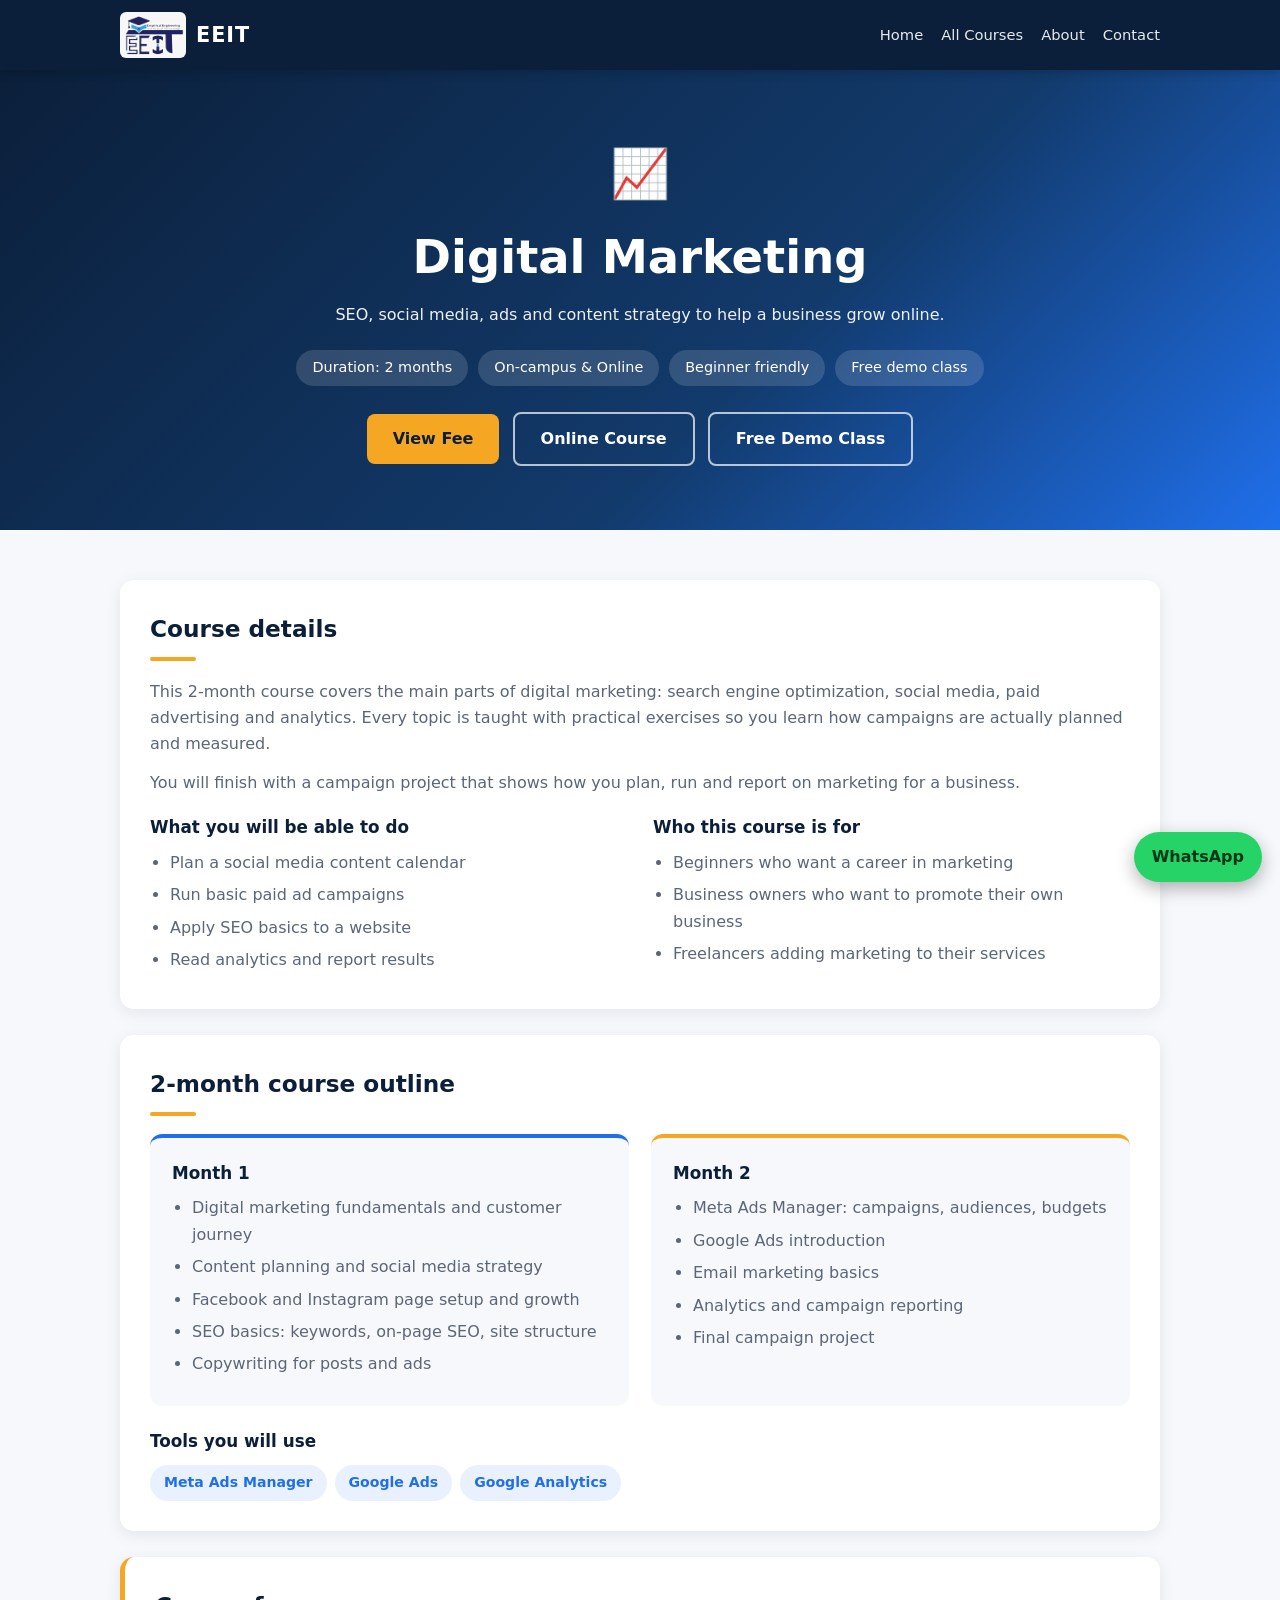
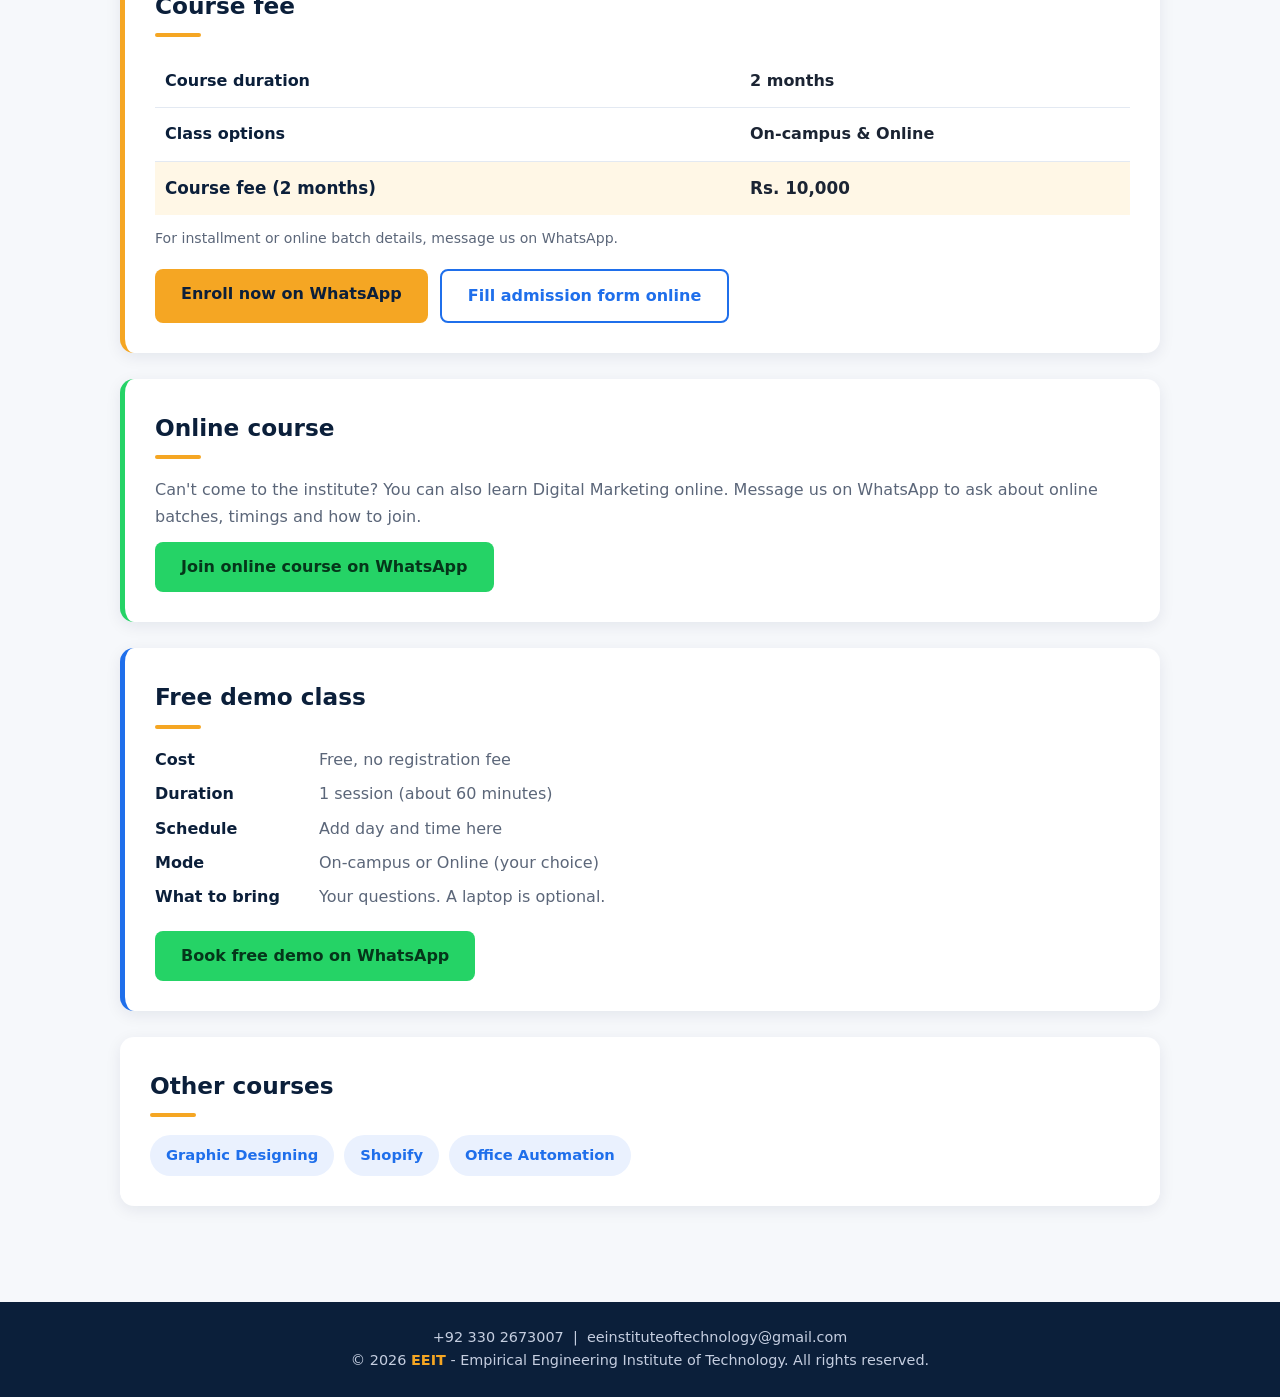
<file: digital-marketing.html>
<!DOCTYPE html>
<html lang="en">
<head>
<meta charset="UTF-8">
<meta name="viewport" content="width=device-width, initial-scale=1">
<title>Digital Marketing Course | EEIT</title>
<meta name="description" content="SEO, social media, ads and content strategy to help a business grow online. 2-month course at EEIT.">
<link rel="icon" href="logo.jpg" type="image/jpg">
<link rel="stylesheet" href="course.css">
</head>
<body>
<header>
  <div class="container nav">
    <a href="index.html" class="logo"><img src="logo.jpg" alt="EEIT logo"><span>EEIT</span></a>
    <div class="nav-links">
      <a href="index.html">Home</a>
      <a href="index.html#courses">All Courses</a>
      <a href="index.html#about">About</a>
      <a href="index.html#contact">Contact</a>
    </div>
  </div>
</header>

<div class="hero">
  <div class="container">
    <div class="icon">📈</div>
    <h1>Digital Marketing</h1>
    <p>SEO, social media, ads and content strategy to help a business grow online.</p>
    <div class="facts"><span>Duration: 2 months</span><span>On-campus &amp; Online</span><span>Beginner friendly</span><span>Free demo class</span></div>
    <a href="#fee" class="btn btn-primary">View Fee</a>
    <a href="#online" class="btn btn-ghost">Online Course</a>
    <a href="https://wa.me/923302673007?text=Hello%20EEIT%2C%20I%20want%20to%20book%20a%20free%20demo%20class%20for%20Digital%20Marketing." class="btn btn-ghost" target="_blank" rel="noopener">Free Demo Class</a>
  </div>
</div>

<main>
  <div class="container">

    <div class="block" id="details">
      <h2>Course details</h2>
      <p>This 2-month course covers the main parts of digital marketing: search engine optimization, social media, paid advertising and analytics. Every topic is taught with practical exercises so you learn how campaigns are actually planned and measured.</p>
      <p>You will finish with a campaign project that shows how you plan, run and report on marketing for a business.</p>
      <div class="two" style="margin-top:18px">
        <div><h3>What you will be able to do</h3><ul><li>Plan a social media content calendar</li><li>Run basic paid ad campaigns</li><li>Apply SEO basics to a website</li><li>Read analytics and report results</li></ul></div>
        <div><h3>Who this course is for</h3><ul><li>Beginners who want a career in marketing</li><li>Business owners who want to promote their own business</li><li>Freelancers adding marketing to their services</li></ul></div>
      </div>
    </div>

    <div class="block" id="outline">
      <h2>2-month course outline</h2>
      <div class="months">
        <div class="month"><h3>Month 1</h3><ul><li>Digital marketing fundamentals and customer journey</li><li>Content planning and social media strategy</li><li>Facebook and Instagram page setup and growth</li><li>SEO basics: keywords, on-page SEO, site structure</li><li>Copywriting for posts and ads</li></ul></div>
        <div class="month"><h3>Month 2</h3><ul><li>Meta Ads Manager: campaigns, audiences, budgets</li><li>Google Ads introduction</li><li>Email marketing basics</li><li>Analytics and campaign reporting</li><li>Final campaign project</li></ul></div>
      </div>
      <h3 style="color:var(--navy);margin:22px 0 10px;font-size:1.05rem">Tools you will use</h3>
      <div class="tags"><span>Meta Ads Manager</span><span>Google Ads</span><span>Google Analytics</span></div>
    </div>

    <div class="block fee" id="fee">
      <h2>Course fee</h2>
      <table>
        <tr><th>Course duration</th><td>2 months</td></tr>
        <tr><th>Class options</th><td>On-campus &amp; Online</td></tr>
        <tr class="total"><th>Course fee (2 months)</th><td>Rs. 10,000</td></tr>
      </table>
      <p class="note">For installment or online batch details, message us on WhatsApp.</p>
      <div class="actions" style="margin-top:18px">
        <a class="btn btn-primary" href="https://wa.me/923302673007?text=I%20want%20to%20enroll%20in%20Digital%20Marketing%20course" target="_blank" rel="noopener">Enroll now on WhatsApp</a>
        <a class="btn btn-outline" href="admission-form.html?c=digital-marketing" target="_blank" rel="noopener">Fill admission form online</a>
      </div>
    </div>

    <div class="block online" id="online">
      <h2>Online course</h2>
      <p>Can't come to the institute? You can also learn Digital Marketing online. Message us on WhatsApp to ask about online batches, timings and how to join.</p>
      <div class="actions">
        <a class="btn btn-wa" href="https://wa.me/923302673007?text=Hello%20EEIT%2C%20I%20want%20to%20join%20the%20online%20Digital%20Marketing%20course." target="_blank" rel="noopener">Join online course on WhatsApp</a>
      </div>
    </div>

    <div class="block demo" id="demo">
      <h2>Free demo class</h2>
      <dl>
        <dt>Cost</dt><dd>Free, no registration fee</dd>
        <dt>Duration</dt><dd>1 session (about 60 minutes)</dd>
        <dt>Schedule</dt><dd>Add day and time here</dd>
        <dt>Mode</dt><dd>On-campus or Online (your choice)</dd>
        <dt>What to bring</dt><dd>Your questions. A laptop is optional.</dd>
      </dl>
      <div class="actions">
        <a class="btn btn-wa" href="https://wa.me/923302673007?text=Hello%20EEIT%2C%20I%20want%20to%20book%20a%20free%20demo%20class%20for%20Digital%20Marketing." target="_blank" rel="noopener">Book free demo on WhatsApp</a>
      </div>
    </div>

    <div class="block">
      <h2>Other courses</h2>
      <div class="other"><a href="graphic-designing.html">Graphic Designing</a><a href="shopify.html">Shopify</a><a href="office-automation.html">Office Automation</a></div>
    </div>
  </div>
</main>

<footer>
  <div class="container">
    +92 330 2673007 &nbsp;|&nbsp; <a href="mailto:eeinstituteoftechnology@gmail.com">eeinstituteoftechnology@gmail.com</a><br>
    &copy; <span id="year"></span> <strong>EEIT</strong> - Empirical Engineering Institute of Technology. All rights reserved.
  </div>
</footer>

<a class="wa-float" href="https://wa.me/923302673007" target="_blank" rel="noopener">WhatsApp</a>
<script>document.getElementById('year').textContent=new Date().getFullYear();</script>
</body>
</html>
</file>
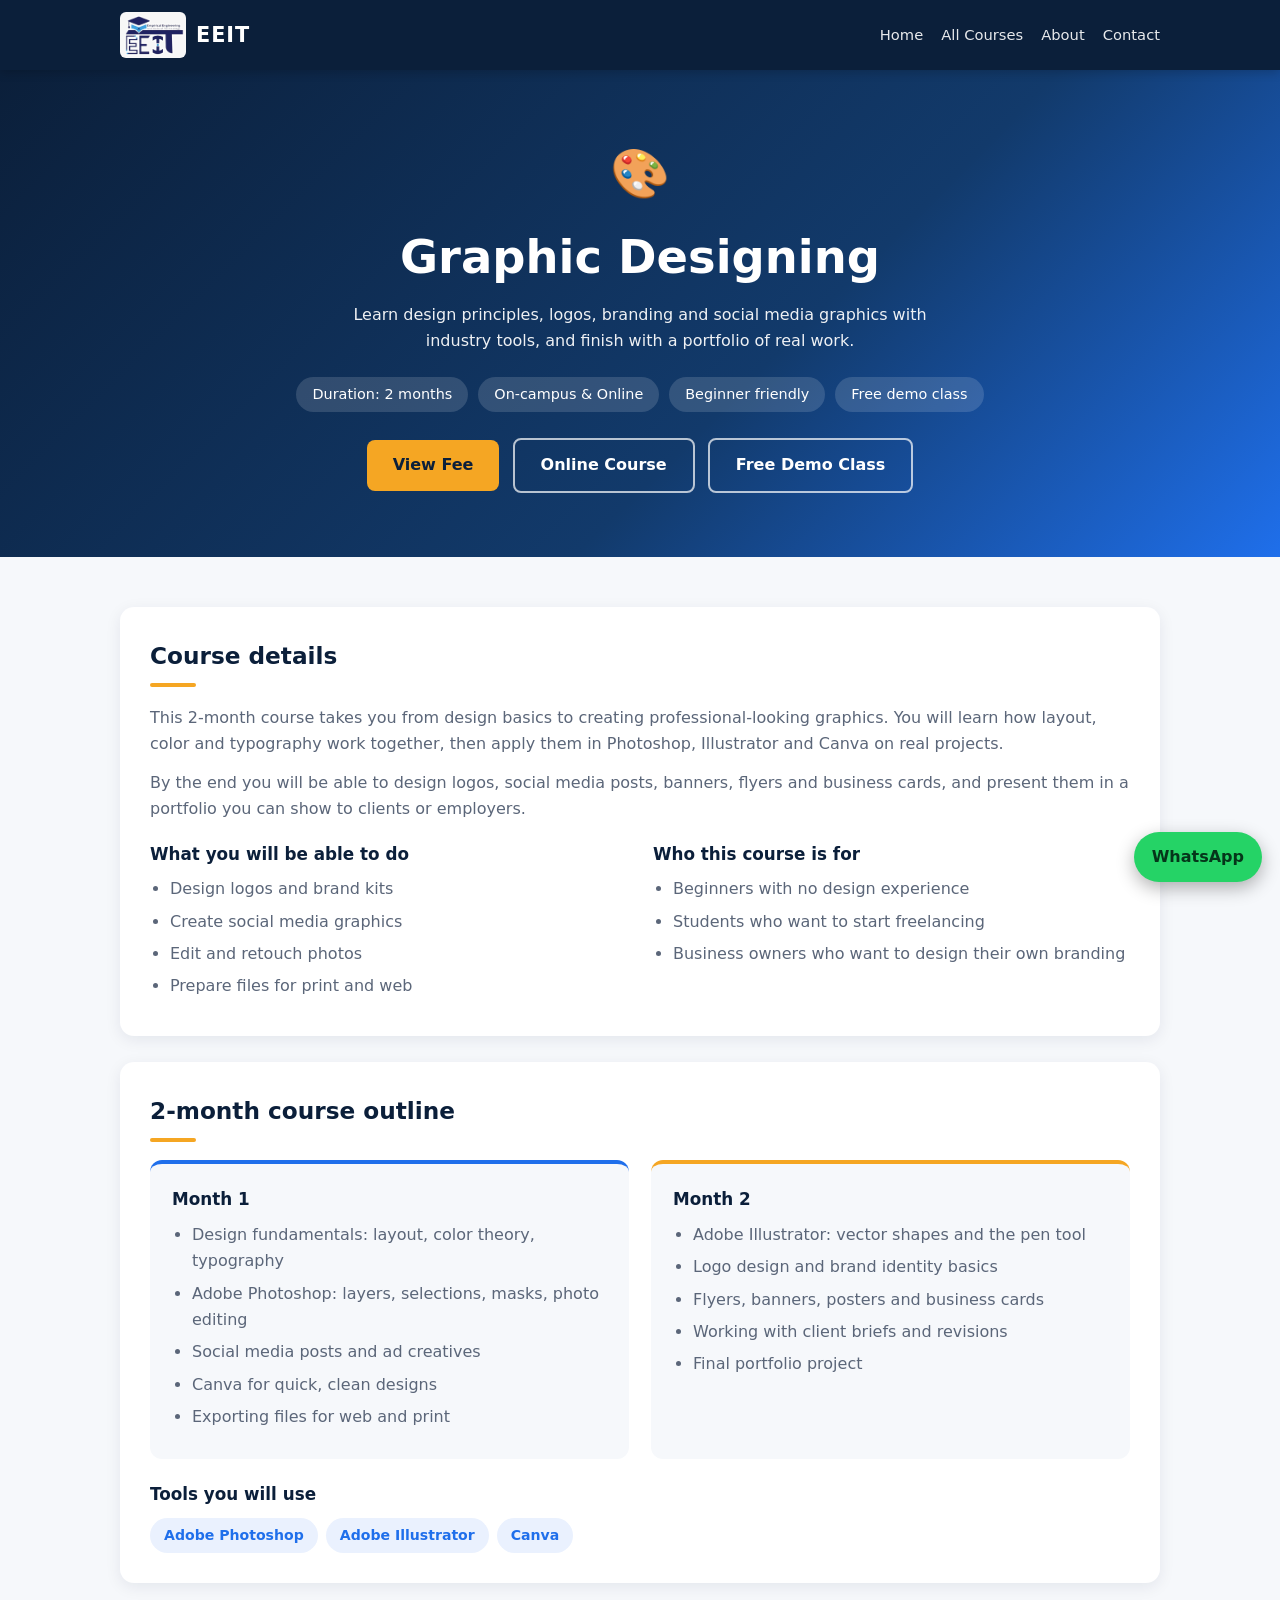
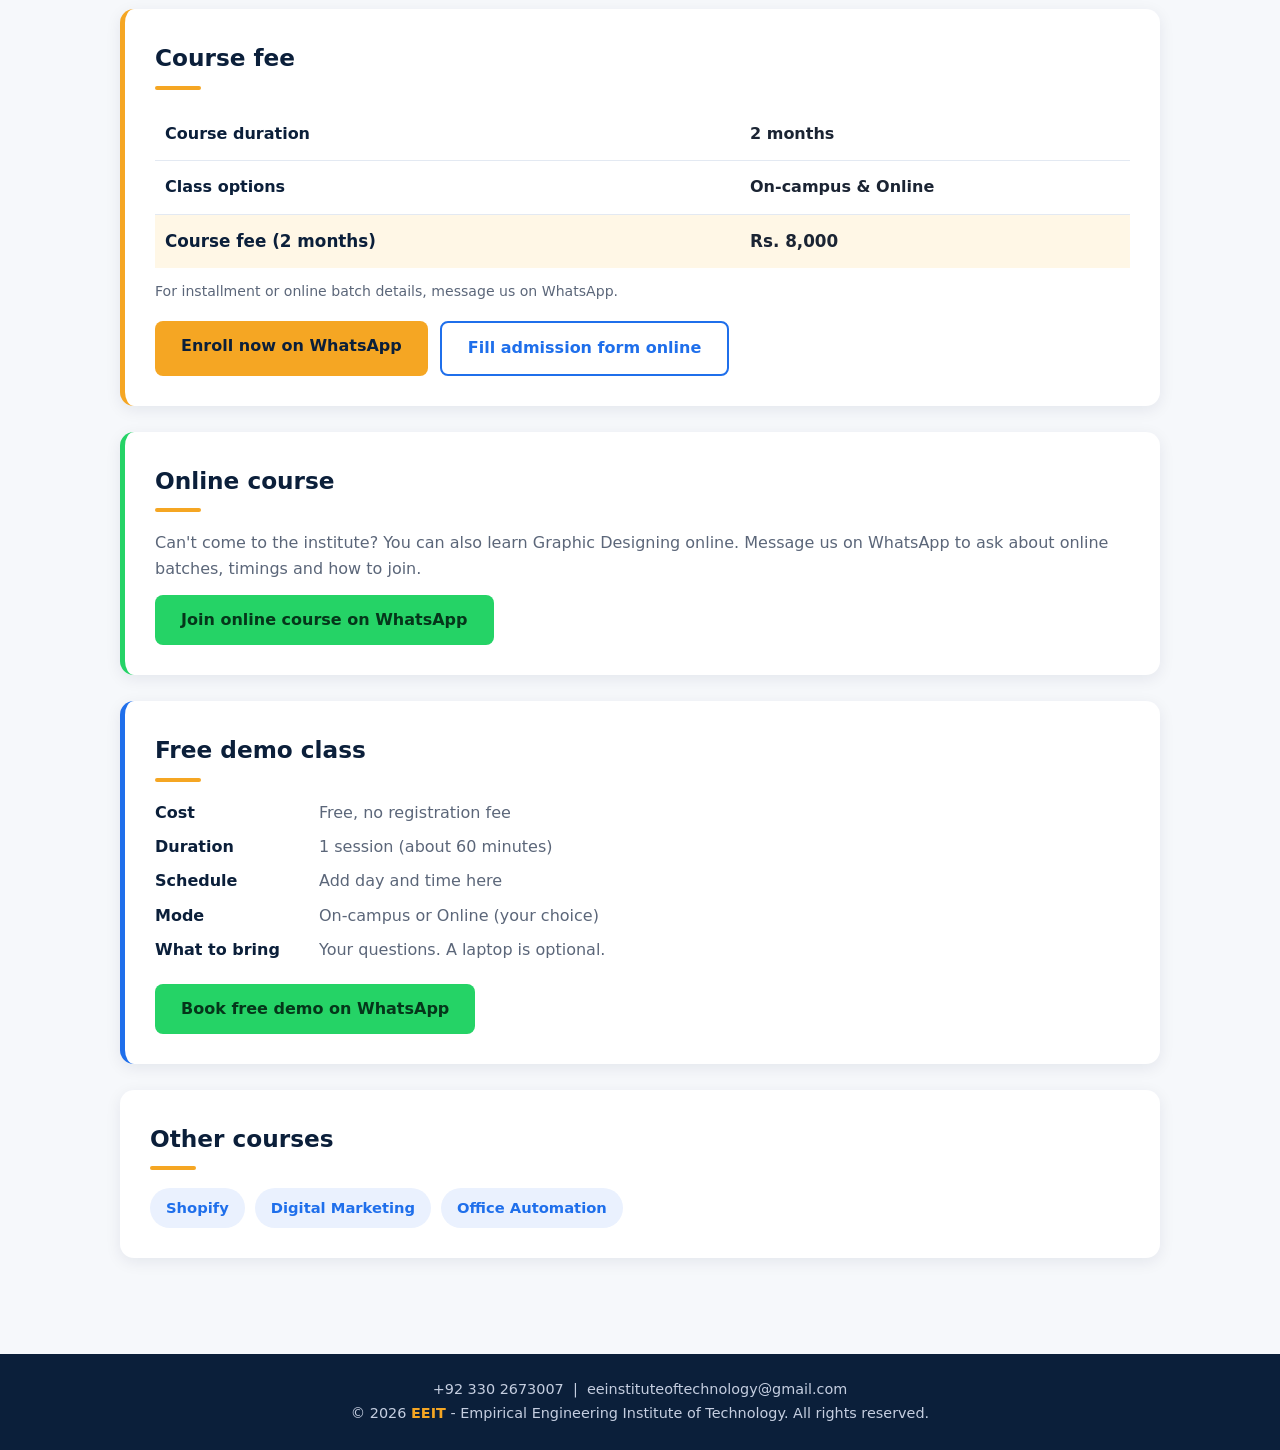
<file: graphic-designing.html>
<!DOCTYPE html>
<html lang="en">
<head>
<meta charset="UTF-8">
<meta name="viewport" content="width=device-width, initial-scale=1">
<title>Graphic Designing Course | EEIT</title>
<meta name="description" content="Learn design principles, logos, branding and social media graphics with industry tools, and finish with a portfolio of real work. 2-month course at EEIT.">
<link rel="icon" href="logo.jpg" type="image/jpg">
<link rel="stylesheet" href="course.css">
</head>
<body>
<header>
  <div class="container nav">
    <a href="index.html" class="logo"><img src="logo.jpg" alt="EEIT logo"><span>EEIT</span></a>
    <div class="nav-links">
      <a href="index.html">Home</a>
      <a href="index.html#courses">All Courses</a>
      <a href="index.html#about">About</a>
      <a href="index.html#contact">Contact</a>
    </div>
  </div>
</header>

<div class="hero">
  <div class="container">
    <div class="icon">🎨</div>
    <h1>Graphic Designing</h1>
    <p>Learn design principles, logos, branding and social media graphics with industry tools, and finish with a portfolio of real work.</p>
    <div class="facts"><span>Duration: 2 months</span><span>On-campus &amp; Online</span><span>Beginner friendly</span><span>Free demo class</span></div>
    <a href="#fee" class="btn btn-primary">View Fee</a>
    <a href="#online" class="btn btn-ghost">Online Course</a>
    <a href="https://wa.me/923302673007?text=Hello%20EEIT%2C%20I%20want%20to%20book%20a%20free%20demo%20class%20for%20Graphic%20Designing." class="btn btn-ghost" target="_blank" rel="noopener">Free Demo Class</a>
  </div>
</div>

<main>
  <div class="container">

    <div class="block" id="details">
      <h2>Course details</h2>
      <p>This 2-month course takes you from design basics to creating professional-looking graphics. You will learn how layout, color and typography work together, then apply them in Photoshop, Illustrator and Canva on real projects.</p>
      <p>By the end you will be able to design logos, social media posts, banners, flyers and business cards, and present them in a portfolio you can show to clients or employers.</p>
      <div class="two" style="margin-top:18px">
        <div><h3>What you will be able to do</h3><ul><li>Design logos and brand kits</li><li>Create social media graphics</li><li>Edit and retouch photos</li><li>Prepare files for print and web</li></ul></div>
        <div><h3>Who this course is for</h3><ul><li>Beginners with no design experience</li><li>Students who want to start freelancing</li><li>Business owners who want to design their own branding</li></ul></div>
      </div>
    </div>

    <div class="block" id="outline">
      <h2>2-month course outline</h2>
      <div class="months">
        <div class="month"><h3>Month 1</h3><ul><li>Design fundamentals: layout, color theory, typography</li><li>Adobe Photoshop: layers, selections, masks, photo editing</li><li>Social media posts and ad creatives</li><li>Canva for quick, clean designs</li><li>Exporting files for web and print</li></ul></div>
        <div class="month"><h3>Month 2</h3><ul><li>Adobe Illustrator: vector shapes and the pen tool</li><li>Logo design and brand identity basics</li><li>Flyers, banners, posters and business cards</li><li>Working with client briefs and revisions</li><li>Final portfolio project</li></ul></div>
      </div>
      <h3 style="color:var(--navy);margin:22px 0 10px;font-size:1.05rem">Tools you will use</h3>
      <div class="tags"><span>Adobe Photoshop</span><span>Adobe Illustrator</span><span>Canva</span></div>
    </div>

    <div class="block fee" id="fee">
      <h2>Course fee</h2>
      <table>
        <tr><th>Course duration</th><td>2 months</td></tr>
        <tr><th>Class options</th><td>On-campus &amp; Online</td></tr>
        <tr class="total"><th>Course fee (2 months)</th><td>Rs. 8,000</td></tr>
      </table>
      <p class="note">For installment or online batch details, message us on WhatsApp.</p>
      <div class="actions" style="margin-top:18px">
        <a class="btn btn-primary" href="https://wa.me/923302673007?text=I%20want%20to%20enroll%20in%20Graphic%20Designing%20course" target="_blank" rel="noopener">Enroll now on WhatsApp</a>
        <a class="btn btn-outline" href="admission-form.html?c=graphic-designing" target="_blank" rel="noopener">Fill admission form online</a>
      </div>
    </div>

    <div class="block online" id="online">
      <h2>Online course</h2>
      <p>Can't come to the institute? You can also learn Graphic Designing online. Message us on WhatsApp to ask about online batches, timings and how to join.</p>
      <div class="actions">
        <a class="btn btn-wa" href="https://wa.me/923302673007?text=Hello%20EEIT%2C%20I%20want%20to%20join%20the%20online%20Graphic%20Designing%20course." target="_blank" rel="noopener">Join online course on WhatsApp</a>
      </div>
    </div>

    <div class="block demo" id="demo">
      <h2>Free demo class</h2>
      <dl>
        <dt>Cost</dt><dd>Free, no registration fee</dd>
        <dt>Duration</dt><dd>1 session (about 60 minutes)</dd>
        <dt>Schedule</dt><dd>Add day and time here</dd>
        <dt>Mode</dt><dd>On-campus or Online (your choice)</dd>
        <dt>What to bring</dt><dd>Your questions. A laptop is optional.</dd>
      </dl>
      <div class="actions">
        <a class="btn btn-wa" href="https://wa.me/923302673007?text=Hello%20EEIT%2C%20I%20want%20to%20book%20a%20free%20demo%20class%20for%20Graphic%20Designing." target="_blank" rel="noopener">Book free demo on WhatsApp</a>
      </div>
    </div>

    <div class="block">
      <h2>Other courses</h2>
      <div class="other"><a href="shopify.html">Shopify</a><a href="digital-marketing.html">Digital Marketing</a><a href="office-automation.html">Office Automation</a></div>
    </div>
  </div>
</main>

<footer>
  <div class="container">
    +92 330 2673007 &nbsp;|&nbsp; <a href="mailto:eeinstituteoftechnology@gmail.com">eeinstituteoftechnology@gmail.com</a><br>
    &copy; <span id="year"></span> <strong>EEIT</strong> - Empirical Engineering Institute of Technology. All rights reserved.
  </div>
</footer>

<a class="wa-float" href="https://wa.me/923302673007" target="_blank" rel="noopener">WhatsApp</a>
<script>document.getElementById('year').textContent=new Date().getFullYear();</script>
</body>
</html>
</file>
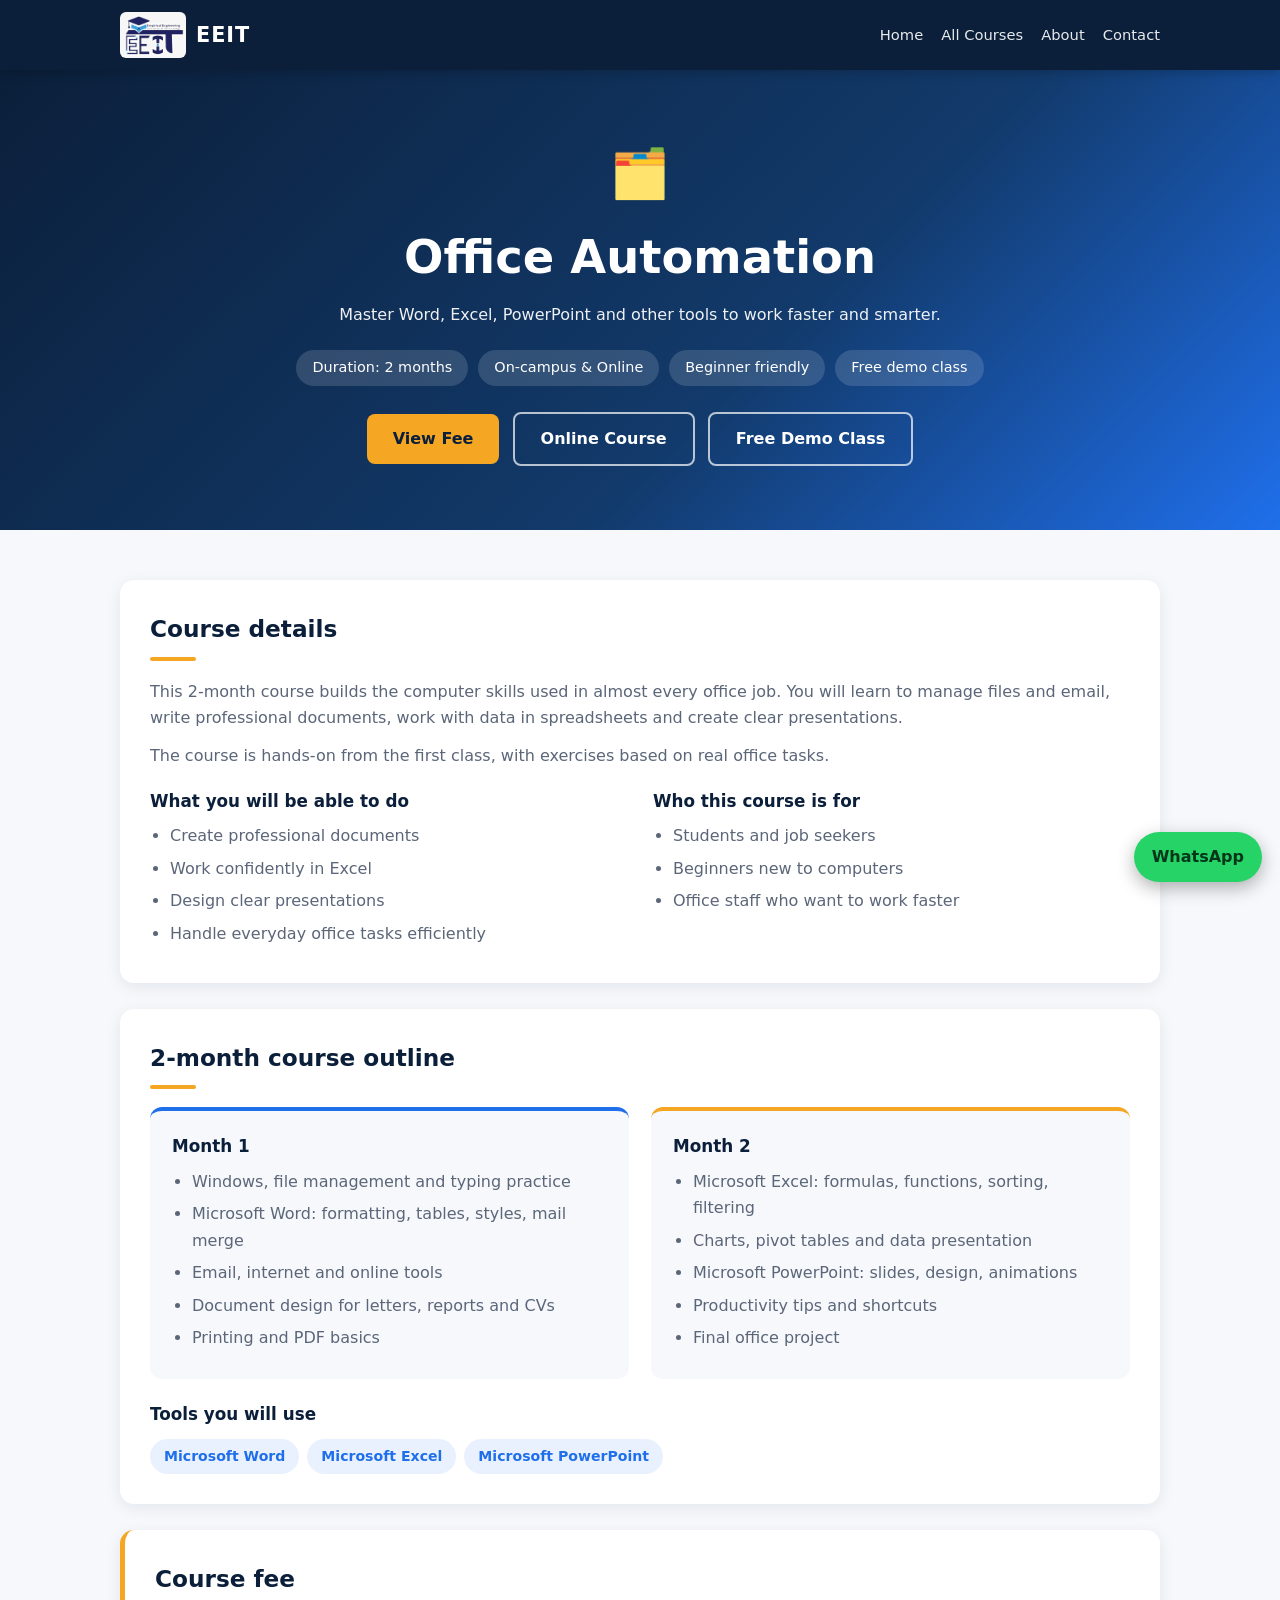
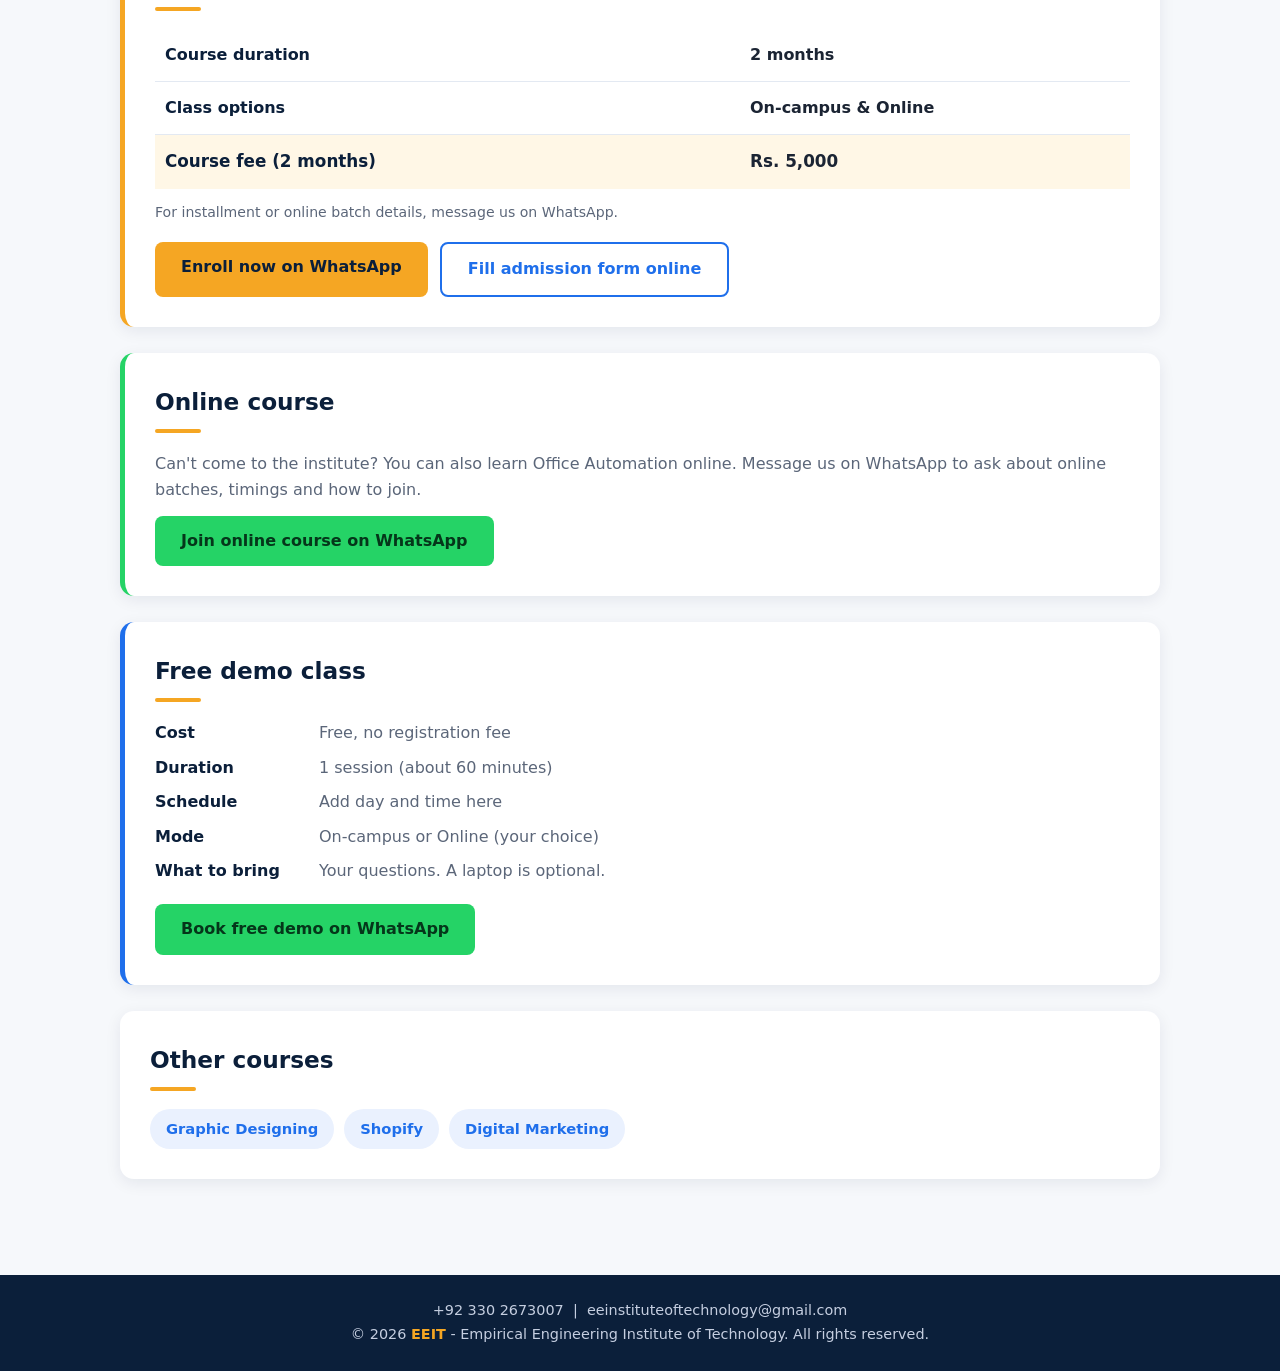
<file: office-automation.html>
<!DOCTYPE html>
<html lang="en">
<head>
<meta charset="UTF-8">
<meta name="viewport" content="width=device-width, initial-scale=1">
<title>Office Automation Course | EEIT</title>
<meta name="description" content="Master Word, Excel, PowerPoint and other tools to work faster and smarter. 2-month course at EEIT.">
<link rel="icon" href="logo.jpg" type="image/jpg">
<link rel="stylesheet" href="course.css">
</head>
<body>
<header>
  <div class="container nav">
    <a href="index.html" class="logo"><img src="logo.jpg" alt="EEIT logo"><span>EEIT</span></a>
    <div class="nav-links">
      <a href="index.html">Home</a>
      <a href="index.html#courses">All Courses</a>
      <a href="index.html#about">About</a>
      <a href="index.html#contact">Contact</a>
    </div>
  </div>
</header>

<div class="hero">
  <div class="container">
    <div class="icon">🗂️</div>
    <h1>Office Automation</h1>
    <p>Master Word, Excel, PowerPoint and other tools to work faster and smarter.</p>
    <div class="facts"><span>Duration: 2 months</span><span>On-campus &amp; Online</span><span>Beginner friendly</span><span>Free demo class</span></div>
    <a href="#fee" class="btn btn-primary">View Fee</a>
    <a href="#online" class="btn btn-ghost">Online Course</a>
    <a href="https://wa.me/923302673007?text=Hello%20EEIT%2C%20I%20want%20to%20book%20a%20free%20demo%20class%20for%20Office%20Automation." class="btn btn-ghost" target="_blank" rel="noopener">Free Demo Class</a>
  </div>
</div>

<main>
  <div class="container">

    <div class="block" id="details">
      <h2>Course details</h2>
      <p>This 2-month course builds the computer skills used in almost every office job. You will learn to manage files and email, write professional documents, work with data in spreadsheets and create clear presentations.</p>
      <p>The course is hands-on from the first class, with exercises based on real office tasks.</p>
      <div class="two" style="margin-top:18px">
        <div><h3>What you will be able to do</h3><ul><li>Create professional documents</li><li>Work confidently in Excel</li><li>Design clear presentations</li><li>Handle everyday office tasks efficiently</li></ul></div>
        <div><h3>Who this course is for</h3><ul><li>Students and job seekers</li><li>Beginners new to computers</li><li>Office staff who want to work faster</li></ul></div>
      </div>
    </div>

    <div class="block" id="outline">
      <h2>2-month course outline</h2>
      <div class="months">
        <div class="month"><h3>Month 1</h3><ul><li>Windows, file management and typing practice</li><li>Microsoft Word: formatting, tables, styles, mail merge</li><li>Email, internet and online tools</li><li>Document design for letters, reports and CVs</li><li>Printing and PDF basics</li></ul></div>
        <div class="month"><h3>Month 2</h3><ul><li>Microsoft Excel: formulas, functions, sorting, filtering</li><li>Charts, pivot tables and data presentation</li><li>Microsoft PowerPoint: slides, design, animations</li><li>Productivity tips and shortcuts</li><li>Final office project</li></ul></div>
      </div>
      <h3 style="color:var(--navy);margin:22px 0 10px;font-size:1.05rem">Tools you will use</h3>
      <div class="tags"><span>Microsoft Word</span><span>Microsoft Excel</span><span>Microsoft PowerPoint</span></div>
    </div>

    <div class="block fee" id="fee">
      <h2>Course fee</h2>
      <table>
        <tr><th>Course duration</th><td>2 months</td></tr>
        <tr><th>Class options</th><td>On-campus &amp; Online</td></tr>
        <tr class="total"><th>Course fee (2 months)</th><td>Rs. 5,000</td></tr>
      </table>
      <p class="note">For installment or online batch details, message us on WhatsApp.</p>
      <div class="actions" style="margin-top:18px">
        <a class="btn btn-primary" href="https://wa.me/923302673007?text=I%20want%20to%20enroll%20in%20Office%20Automation%20course" target="_blank" rel="noopener">Enroll now on WhatsApp</a>
        <a class="btn btn-outline" href="admission-form.html?c=office-automation" target="_blank" rel="noopener">Fill admission form online</a>
      </div>
    </div>

    <div class="block online" id="online">
      <h2>Online course</h2>
      <p>Can't come to the institute? You can also learn Office Automation online. Message us on WhatsApp to ask about online batches, timings and how to join.</p>
      <div class="actions">
        <a class="btn btn-wa" href="https://wa.me/923302673007?text=Hello%20EEIT%2C%20I%20want%20to%20join%20the%20online%20Office%20Automation%20course." target="_blank" rel="noopener">Join online course on WhatsApp</a>
      </div>
    </div>

    <div class="block demo" id="demo">
      <h2>Free demo class</h2>
      <dl>
        <dt>Cost</dt><dd>Free, no registration fee</dd>
        <dt>Duration</dt><dd>1 session (about 60 minutes)</dd>
        <dt>Schedule</dt><dd>Add day and time here</dd>
        <dt>Mode</dt><dd>On-campus or Online (your choice)</dd>
        <dt>What to bring</dt><dd>Your questions. A laptop is optional.</dd>
      </dl>
      <div class="actions">
        <a class="btn btn-wa" href="https://wa.me/923302673007?text=Hello%20EEIT%2C%20I%20want%20to%20book%20a%20free%20demo%20class%20for%20Office%20Automation." target="_blank" rel="noopener">Book free demo on WhatsApp</a>
      </div>
    </div>

    <div class="block">
      <h2>Other courses</h2>
      <div class="other"><a href="graphic-designing.html">Graphic Designing</a><a href="shopify.html">Shopify</a><a href="digital-marketing.html">Digital Marketing</a></div>
    </div>
  </div>
</main>

<footer>
  <div class="container">
    +92 330 2673007 &nbsp;|&nbsp; <a href="mailto:eeinstituteoftechnology@gmail.com">eeinstituteoftechnology@gmail.com</a><br>
    &copy; <span id="year"></span> <strong>EEIT</strong> - Empirical Engineering Institute of Technology. All rights reserved.
  </div>
</footer>

<a class="wa-float" href="https://wa.me/923302673007" target="_blank" rel="noopener">WhatsApp</a>
<script>document.getElementById('year').textContent=new Date().getFullYear();</script>
</body>
</html>
</file>
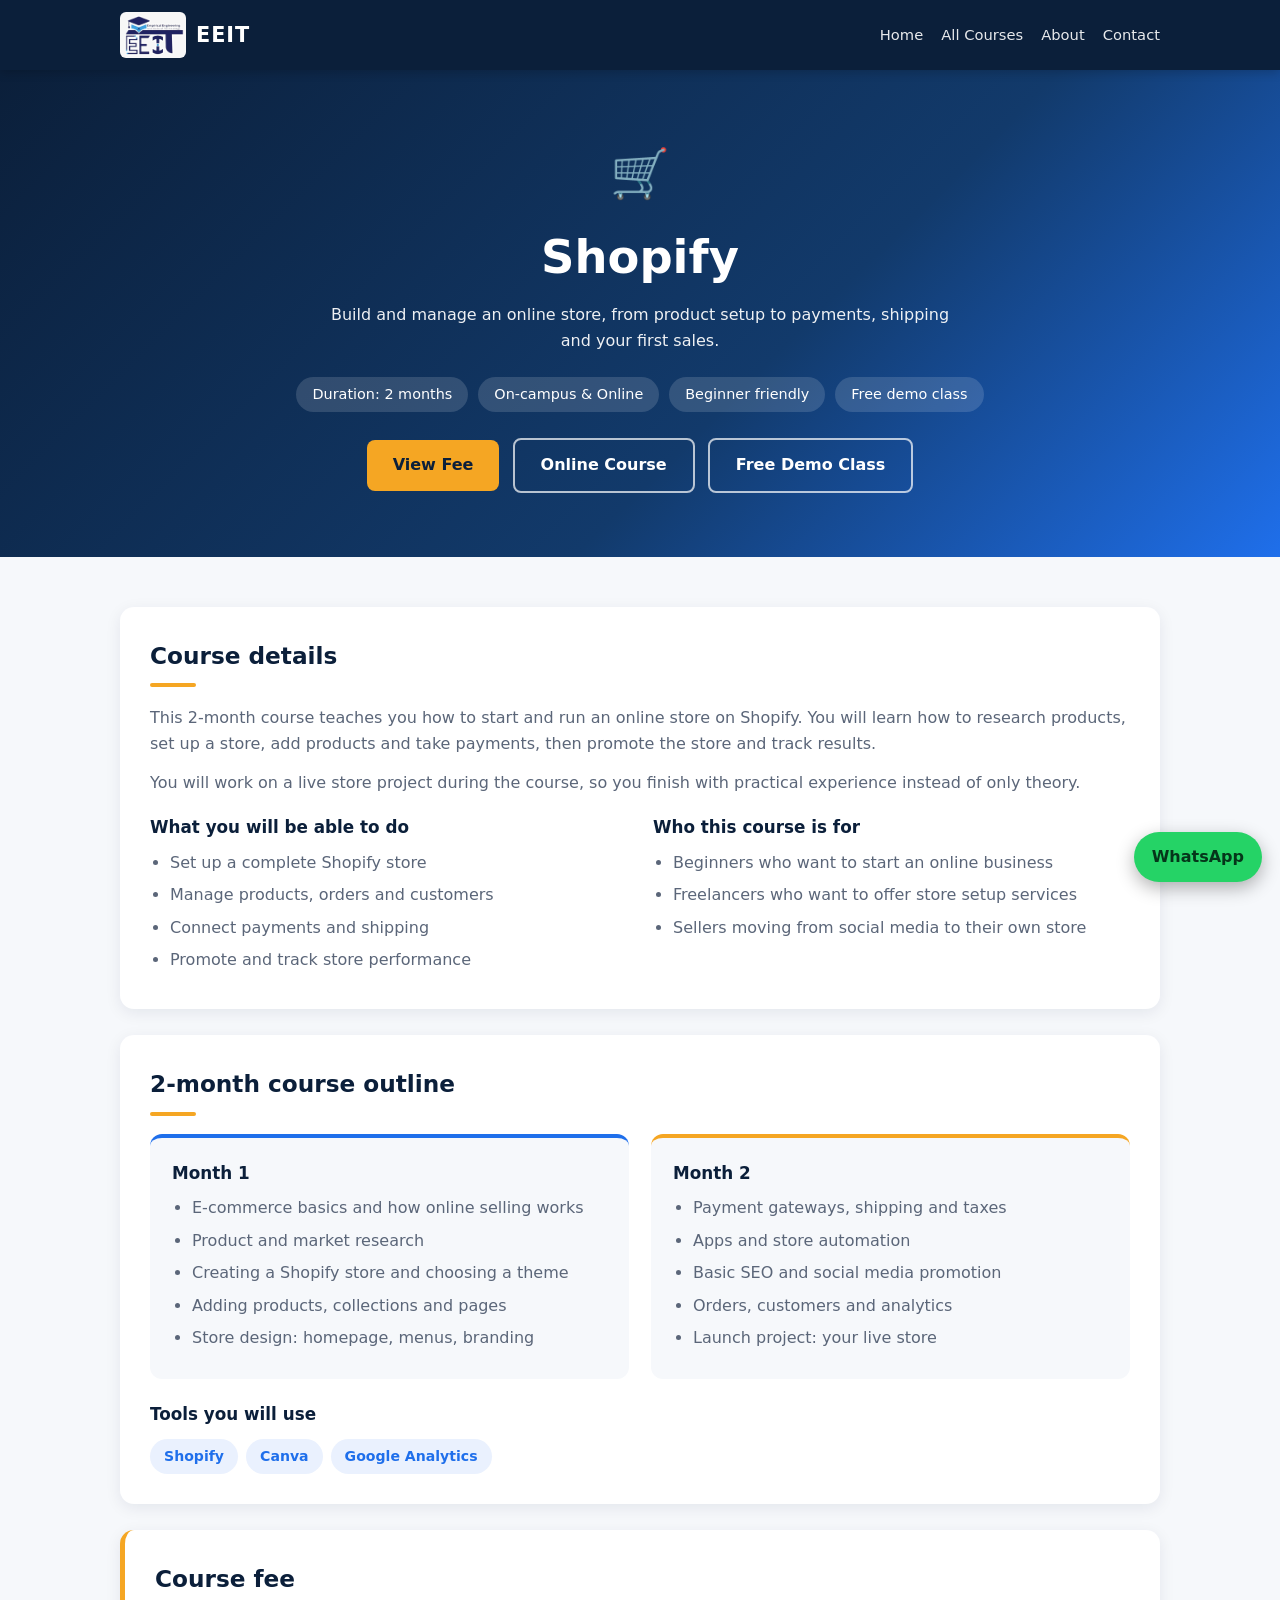
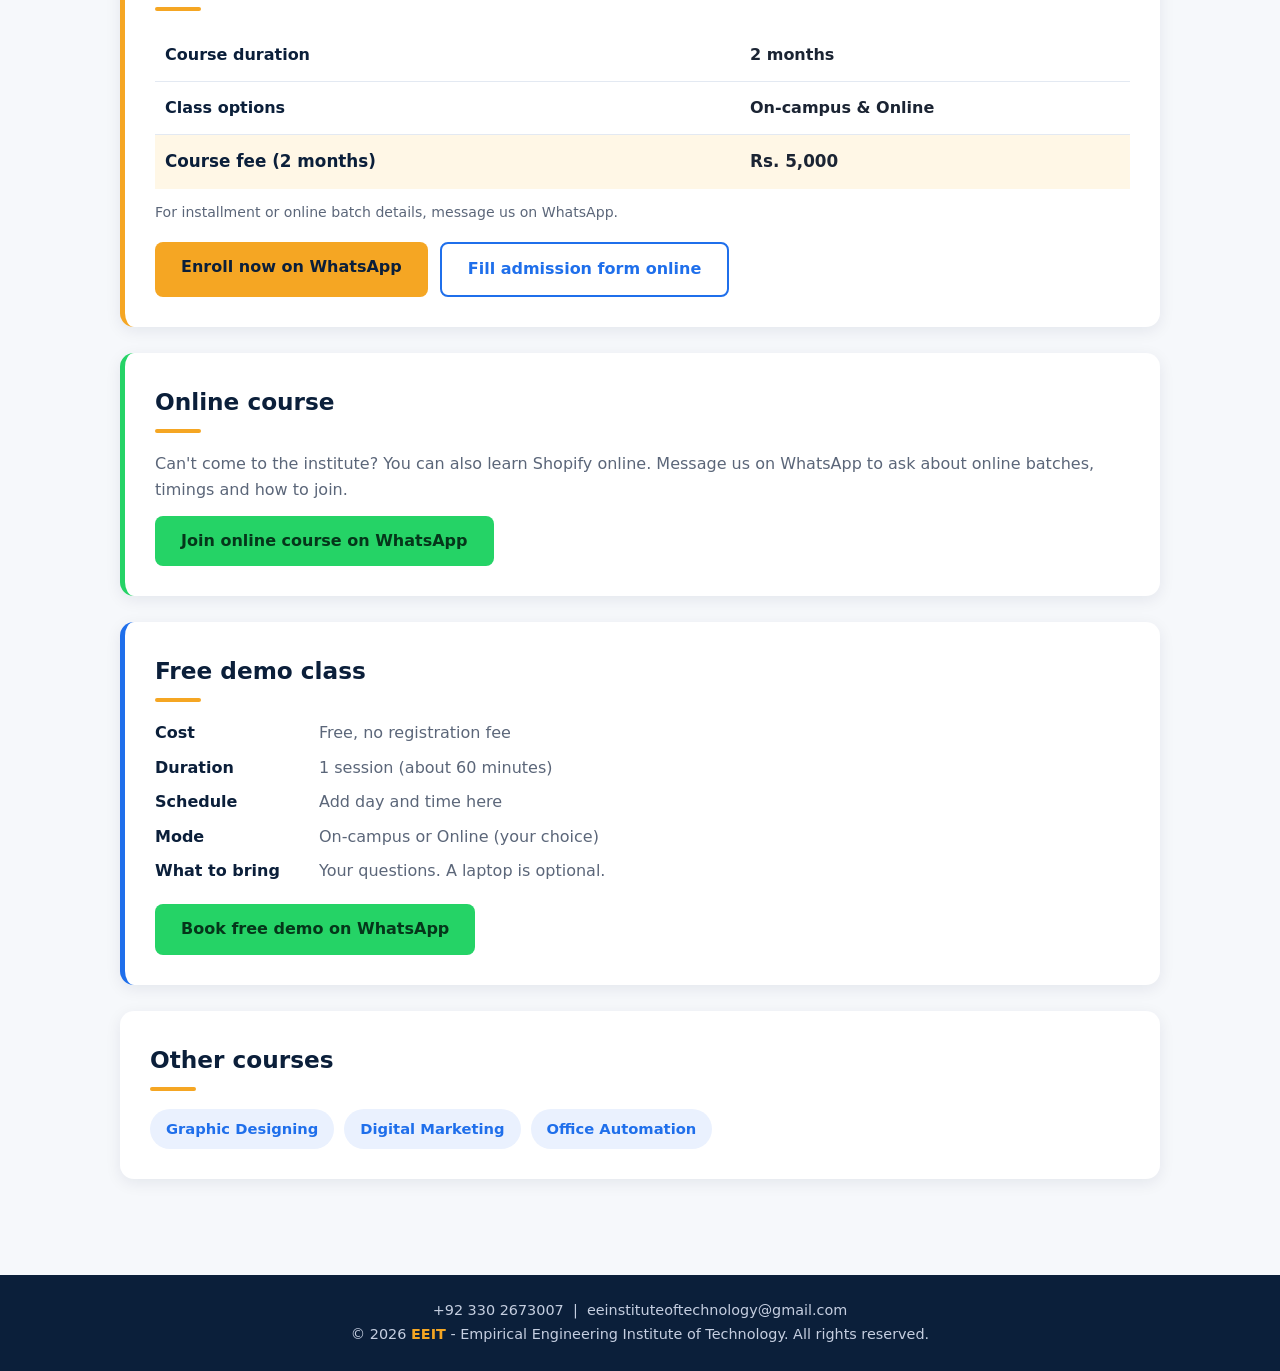
<file: shopify.html>
<!DOCTYPE html>
<html lang="en">
<head>
<meta charset="UTF-8">
<meta name="viewport" content="width=device-width, initial-scale=1">
<title>Shopify Course | EEIT</title>
<meta name="description" content="Build and manage an online store, from product setup to payments, shipping and your first sales. 2-month course at EEIT.">
<link rel="icon" href="logo.jpg" type="image/jpg">
<link rel="stylesheet" href="course.css">
</head>
<body>
<header>
  <div class="container nav">
    <a href="index.html" class="logo"><img src="logo.jpg" alt="EEIT logo"><span>EEIT</span></a>
    <div class="nav-links">
      <a href="index.html">Home</a>
      <a href="index.html#courses">All Courses</a>
      <a href="index.html#about">About</a>
      <a href="index.html#contact">Contact</a>
    </div>
  </div>
</header>

<div class="hero">
  <div class="container">
    <div class="icon">🛒</div>
    <h1>Shopify</h1>
    <p>Build and manage an online store, from product setup to payments, shipping and your first sales.</p>
    <div class="facts"><span>Duration: 2 months</span><span>On-campus &amp; Online</span><span>Beginner friendly</span><span>Free demo class</span></div>
    <a href="#fee" class="btn btn-primary">View Fee</a>
    <a href="#online" class="btn btn-ghost">Online Course</a>
    <a href="https://wa.me/923302673007?text=Hello%20EEIT%2C%20I%20want%20to%20book%20a%20free%20demo%20class%20for%20Shopify." class="btn btn-ghost" target="_blank" rel="noopener">Free Demo Class</a>
  </div>
</div>

<main>
  <div class="container">

    <div class="block" id="details">
      <h2>Course details</h2>
      <p>This 2-month course teaches you how to start and run an online store on Shopify. You will learn how to research products, set up a store, add products and take payments, then promote the store and track results.</p>
      <p>You will work on a live store project during the course, so you finish with practical experience instead of only theory.</p>
      <div class="two" style="margin-top:18px">
        <div><h3>What you will be able to do</h3><ul><li>Set up a complete Shopify store</li><li>Manage products, orders and customers</li><li>Connect payments and shipping</li><li>Promote and track store performance</li></ul></div>
        <div><h3>Who this course is for</h3><ul><li>Beginners who want to start an online business</li><li>Freelancers who want to offer store setup services</li><li>Sellers moving from social media to their own store</li></ul></div>
      </div>
    </div>

    <div class="block" id="outline">
      <h2>2-month course outline</h2>
      <div class="months">
        <div class="month"><h3>Month 1</h3><ul><li>E-commerce basics and how online selling works</li><li>Product and market research</li><li>Creating a Shopify store and choosing a theme</li><li>Adding products, collections and pages</li><li>Store design: homepage, menus, branding</li></ul></div>
        <div class="month"><h3>Month 2</h3><ul><li>Payment gateways, shipping and taxes</li><li>Apps and store automation</li><li>Basic SEO and social media promotion</li><li>Orders, customers and analytics</li><li>Launch project: your live store</li></ul></div>
      </div>
      <h3 style="color:var(--navy);margin:22px 0 10px;font-size:1.05rem">Tools you will use</h3>
      <div class="tags"><span>Shopify</span><span>Canva</span><span>Google Analytics</span></div>
    </div>

    <div class="block fee" id="fee">
      <h2>Course fee</h2>
      <table>
        <tr><th>Course duration</th><td>2 months</td></tr>
        <tr><th>Class options</th><td>On-campus &amp; Online</td></tr>
        <tr class="total"><th>Course fee (2 months)</th><td>Rs. 5,000</td></tr>
      </table>
      <p class="note">For installment or online batch details, message us on WhatsApp.</p>
      <div class="actions" style="margin-top:18px">
        <a class="btn btn-primary" href="https://wa.me/923302673007?text=I%20want%20to%20enroll%20in%20Shopify%20course" target="_blank" rel="noopener">Enroll now on WhatsApp</a>
        <a class="btn btn-outline" href="admission-form.html?c=shopify" target="_blank" rel="noopener">Fill admission form online</a>
      </div>
    </div>

    <div class="block online" id="online">
      <h2>Online course</h2>
      <p>Can't come to the institute? You can also learn Shopify online. Message us on WhatsApp to ask about online batches, timings and how to join.</p>
      <div class="actions">
        <a class="btn btn-wa" href="https://wa.me/923302673007?text=Hello%20EEIT%2C%20I%20want%20to%20join%20the%20online%20Shopify%20course." target="_blank" rel="noopener">Join online course on WhatsApp</a>
      </div>
    </div>

    <div class="block demo" id="demo">
      <h2>Free demo class</h2>
      <dl>
        <dt>Cost</dt><dd>Free, no registration fee</dd>
        <dt>Duration</dt><dd>1 session (about 60 minutes)</dd>
        <dt>Schedule</dt><dd>Add day and time here</dd>
        <dt>Mode</dt><dd>On-campus or Online (your choice)</dd>
        <dt>What to bring</dt><dd>Your questions. A laptop is optional.</dd>
      </dl>
      <div class="actions">
        <a class="btn btn-wa" href="https://wa.me/923302673007?text=Hello%20EEIT%2C%20I%20want%20to%20book%20a%20free%20demo%20class%20for%20Shopify." target="_blank" rel="noopener">Book free demo on WhatsApp</a>
      </div>
    </div>

    <div class="block">
      <h2>Other courses</h2>
      <div class="other"><a href="graphic-designing.html">Graphic Designing</a><a href="digital-marketing.html">Digital Marketing</a><a href="office-automation.html">Office Automation</a></div>
    </div>
  </div>
</main>

<footer>
  <div class="container">
    +92 330 2673007 &nbsp;|&nbsp; <a href="mailto:eeinstituteoftechnology@gmail.com">eeinstituteoftechnology@gmail.com</a><br>
    &copy; <span id="year"></span> <strong>EEIT</strong> - Empirical Engineering Institute of Technology. All rights reserved.
  </div>
</footer>

<a class="wa-float" href="https://wa.me/923302673007" target="_blank" rel="noopener">WhatsApp</a>
<script>document.getElementById('year').textContent=new Date().getFullYear();</script>
</body>
</html>
</file>
<file: course.css>
:root{--navy:#0b1f3a;--blue:#1f6feb;--accent:#f5a623;--bg:#f6f8fb;--text:#1b2433;--muted:#5b6679;--white:#fff;--wa:#25d366}
*{box-sizing:border-box;margin:0;padding:0}
html{scroll-behavior:smooth;scroll-padding-top:80px}
body{font-family:system-ui,-apple-system,"Segoe UI",Roboto,Arial,sans-serif;color:var(--text);background:var(--bg);line-height:1.65}
a{color:inherit;text-decoration:none}
.container{width:min(1040px,92%);margin:0 auto}
a:focus-visible,button:focus-visible{outline:3px solid var(--accent);outline-offset:3px}
header{position:sticky;top:0;z-index:20;background:var(--navy);color:#fff;box-shadow:0 2px 10px rgba(0,0,0,.2)}
.nav{display:flex;align-items:center;justify-content:space-between;padding:12px 0;gap:12px;flex-wrap:wrap}
.logo{display:flex;align-items:center;gap:10px;font-weight:800;font-size:1.3rem;letter-spacing:1px}
.logo img{height:46px;width:auto;border-radius:6px}
.nav-links{display:flex;gap:18px;font-size:.92rem;flex-wrap:wrap}
.nav-links a{opacity:.9}
.nav-links a:hover{opacity:1;color:var(--accent)}
.hero{background:linear-gradient(135deg,var(--navy),#123a6b 60%,var(--blue));color:#fff;padding:64px 0;text-align:center}
.hero .icon{font-size:3rem}
.hero h1{font-size:clamp(1.9rem,4.6vw,2.9rem);margin:6px 0}
.hero p{max-width:640px;margin:0 auto 22px;opacity:.93}
.facts{display:flex;flex-wrap:wrap;justify-content:center;gap:10px;margin-bottom:26px}
.facts span{background:rgba(255,255,255,.14);padding:6px 16px;border-radius:999px;font-size:.9rem}
.btn{display:inline-block;padding:12px 26px;border-radius:8px;font-weight:700;border:0;cursor:pointer;font-size:1rem;transition:.2s}
.btn-primary{background:var(--accent);color:var(--navy)}
.btn-primary:hover{transform:translateY(-2px);box-shadow:0 6px 16px rgba(0,0,0,.2)}
.btn-outline{border:2px solid var(--blue);color:var(--blue);background:transparent}
.btn-outline:hover{background:var(--blue);color:#fff}
.btn-ghost{border:2px solid rgba(255,255,255,.7);color:#fff;margin-left:8px}
.btn-ghost:hover{background:rgba(255,255,255,.12)}
.btn-wa{background:var(--wa);color:#05361a}
main{padding:50px 0 70px}
.block{background:#fff;border-radius:14px;padding:30px;margin-bottom:26px;box-shadow:0 4px 16px rgba(11,31,58,.08)}
.block h2{color:var(--navy);font-size:1.45rem;margin-bottom:6px}
.block h2::after{content:"";display:block;width:46px;height:4px;background:var(--accent);margin:8px 0 18px;border-radius:2px}
.block p{color:var(--muted);margin-bottom:12px}
.block ul{padding-left:20px;color:var(--muted)}
.block li{margin-bottom:6px}
.two{display:grid;grid-template-columns:1fr 1fr;gap:26px}
.two h3,.months h3{color:var(--navy);font-size:1.05rem;margin-bottom:8px}
.months{display:grid;grid-template-columns:1fr 1fr;gap:22px}
.month{background:var(--bg);border-radius:12px;padding:22px;border-top:4px solid var(--blue)}
.month:nth-child(2){border-top-color:var(--accent)}
.tags{display:flex;flex-wrap:wrap;gap:8px}
.tags span{background:#eaf1fe;color:var(--blue);font-size:.88rem;font-weight:600;padding:6px 14px;border-radius:999px}
.fee{border-left:5px solid var(--accent)}
table{width:100%;border-collapse:collapse}
th,td{text-align:left;padding:13px 10px;border-bottom:1px solid #e3e9f2}
th{color:var(--navy);font-weight:600;width:60%}
td{font-weight:700}
tr.total th,tr.total td{border-bottom:0;background:#fff7e6;font-size:1.05rem}
.note{color:var(--muted);font-size:.88rem;margin-top:12px}
.demo{border-left:5px solid var(--blue)}
.online{border-left:5px solid var(--wa)}
.demo dl{display:grid;grid-template-columns:150px 1fr;gap:8px 14px;margin-bottom:20px}
.demo dt{color:var(--navy);font-weight:600}
.demo dd{color:var(--muted)}
.actions{display:flex;flex-wrap:wrap;gap:12px}
.other{display:flex;flex-wrap:wrap;gap:10px}
.other a{background:#eaf1fe;color:var(--blue);padding:8px 16px;border-radius:999px;font-weight:600;font-size:.92rem}
.other a:hover{background:var(--blue);color:#fff}
footer{background:var(--navy);color:#c5cee0;text-align:center;padding:24px 0;font-size:.9rem}
footer a:hover{color:var(--accent)}
footer strong{color:var(--accent)}
.wa-float{position:fixed;right:18px;bottom:18px;z-index:30;background:var(--wa);color:#05361a;font-weight:700;padding:12px 18px;border-radius:999px;box-shadow:0 6px 18px rgba(0,0,0,.3)}
@media(max-width:700px){.two,.months{grid-template-columns:1fr}.demo dl{grid-template-columns:1fr}.demo dt{margin-top:6px}.btn-ghost{margin:10px 0 0}}
@media(prefers-reduced-motion:reduce){*{transition:none!important;scroll-behavior:auto!important}}
</file>
